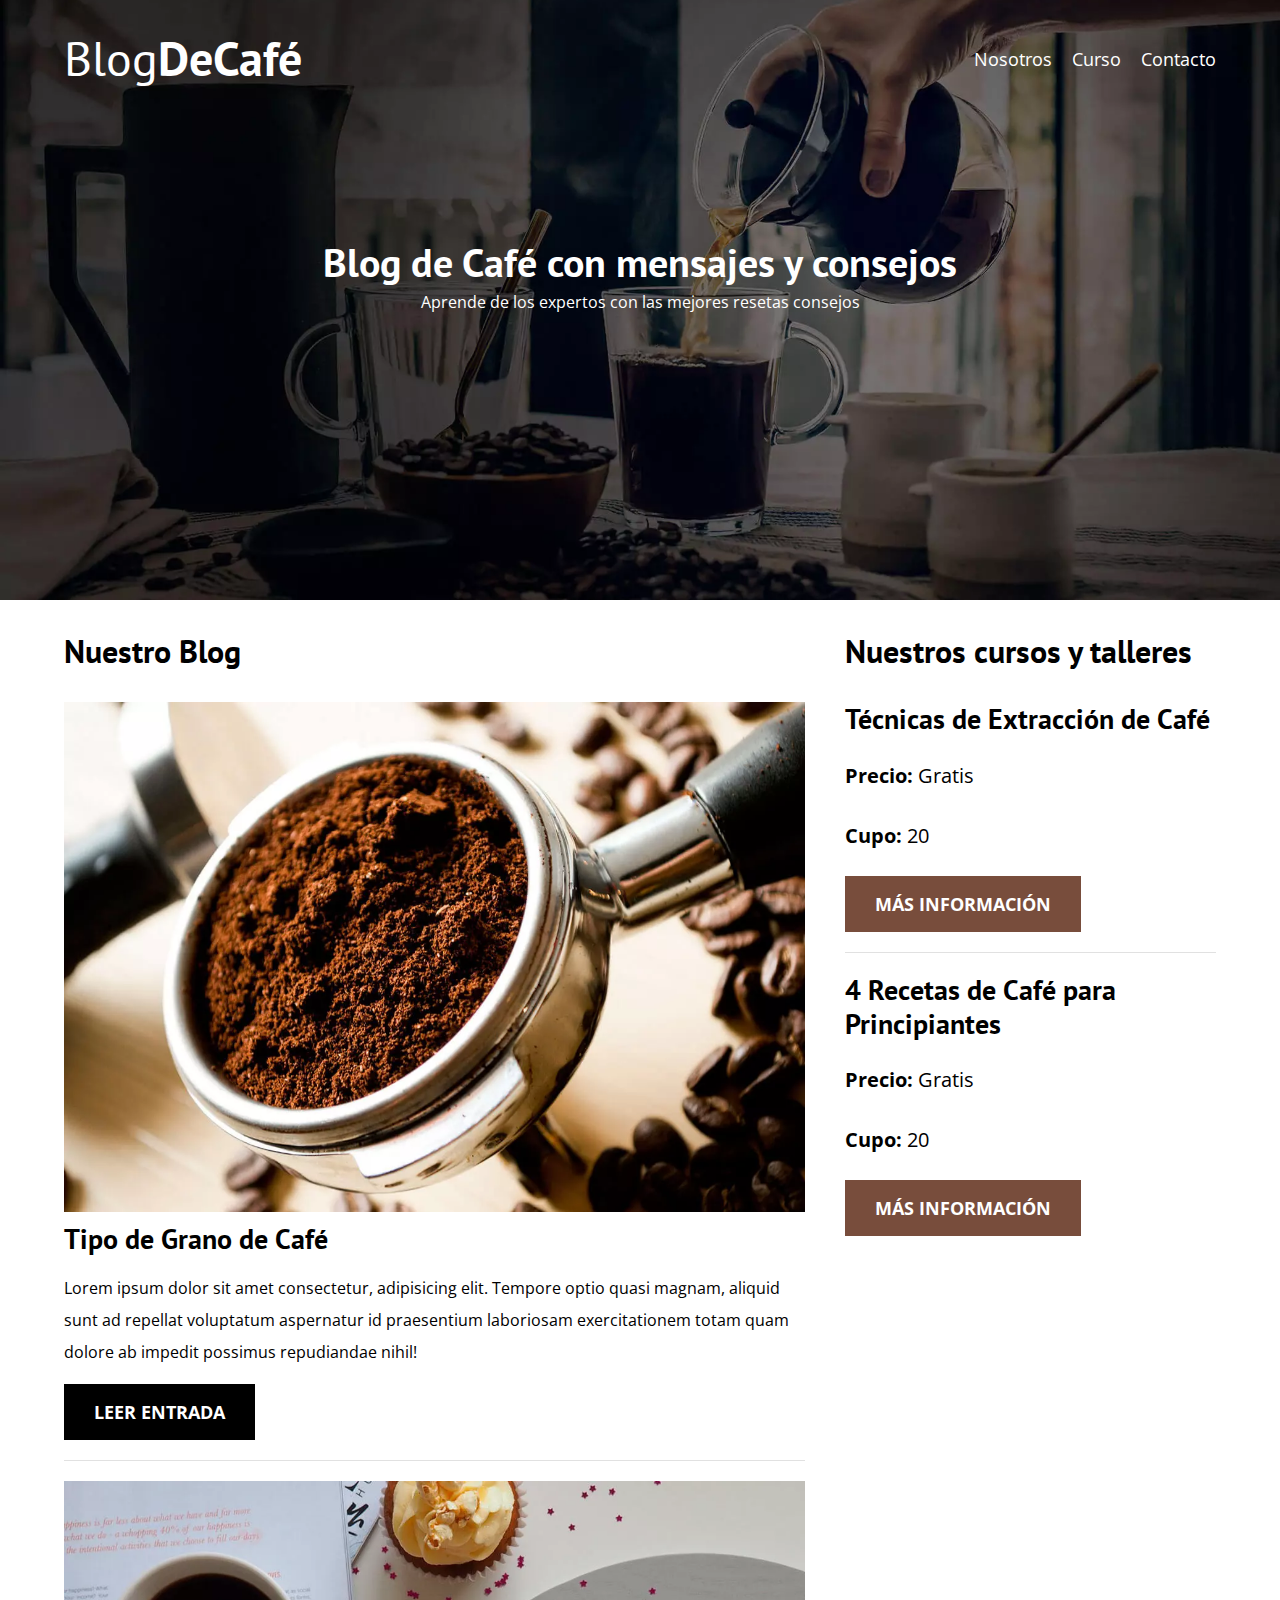
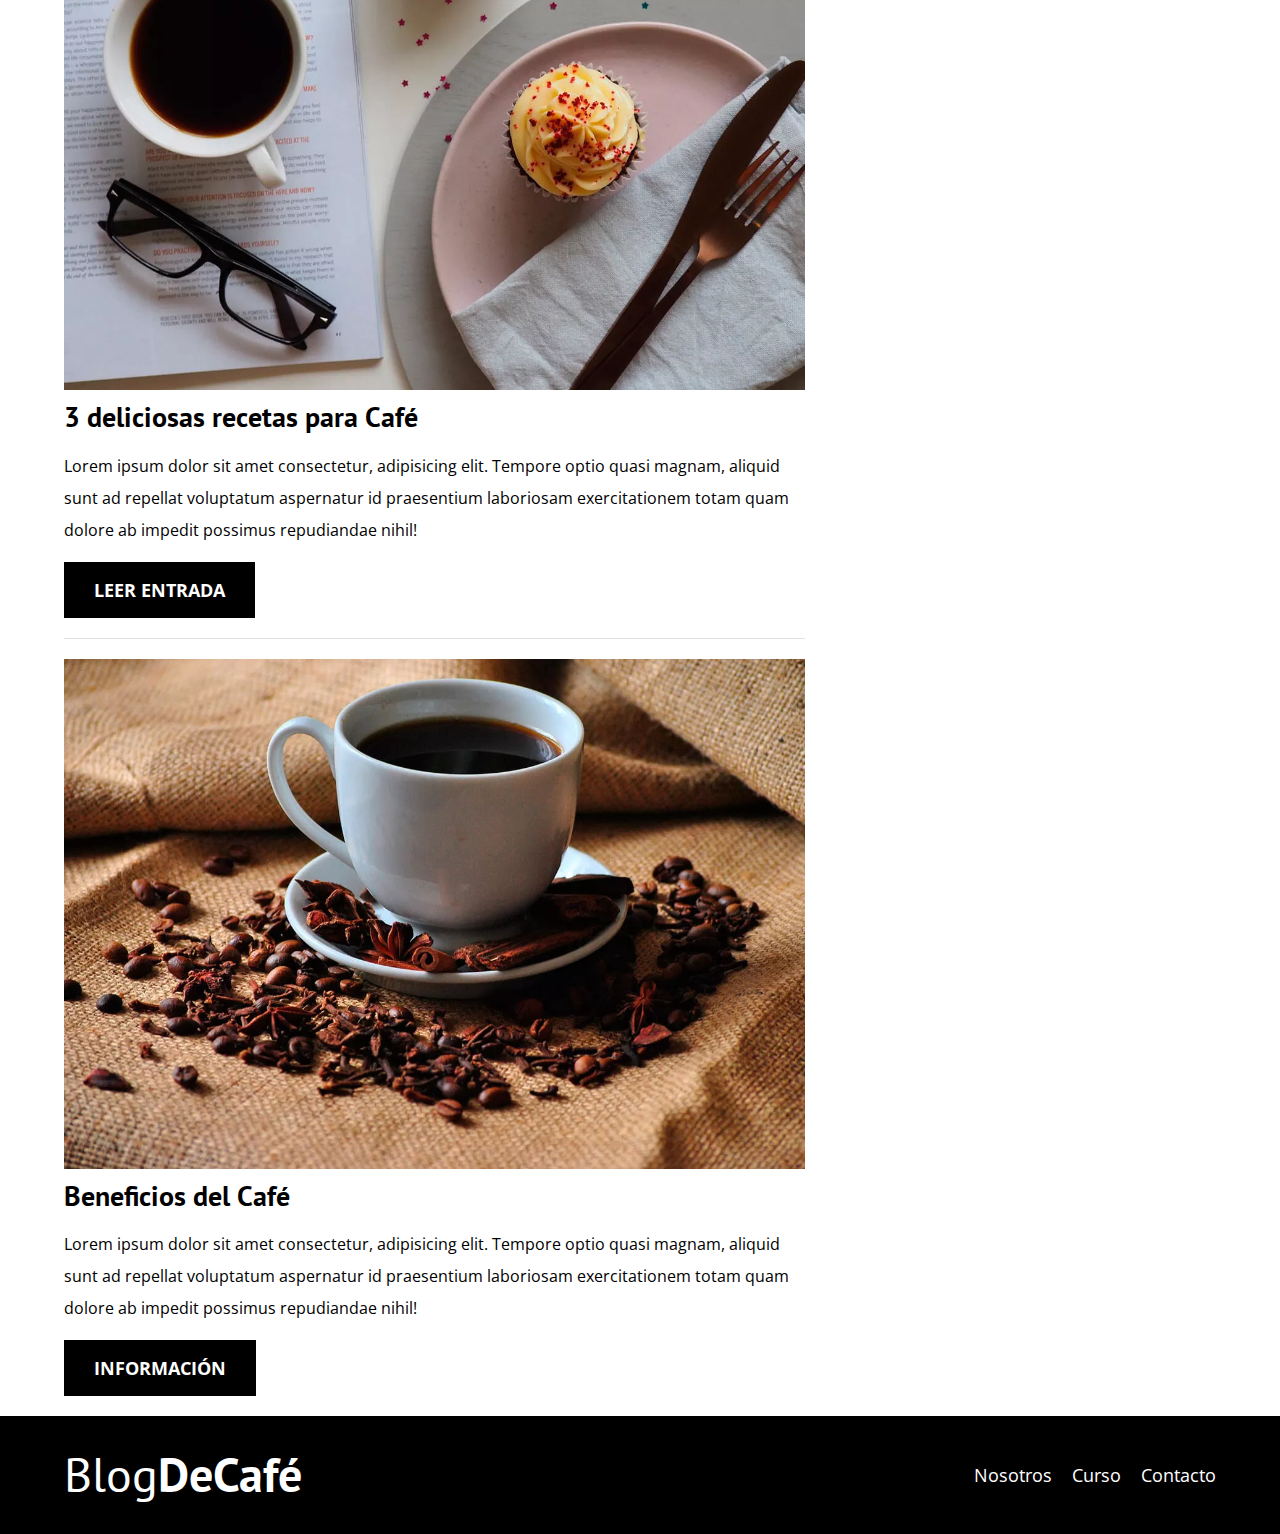
<file: blogdecafe_inicio/index.html>
<!DOCTYPE html>
<html lang="en">
<head>
    <meta charset="UTF-8">
    <meta name="viewport" content="width=device-width, initial-scale=1.0">
    <title>BlogDeCafé</title>
    <meta name="description" content="Página web de Blog de Café">
    <!-- Prefetch -->
    <link rel="Prefetch" href="nosotros.html" as="document">
    <!-- Preload -->
    <link rel="preload" href="css/normalize.css" as="style">
    <link rel="stylesheet" href="css/normalize.css">
    <link rel="preconnect" href="https://fonts.googleapis.com">
    <link rel="preconnect" href="https://fonts.gstatic.com" crossorigin>
    <link rel="preload" href="https://fonts.googleapis.com/css2?family=Open+Sans&family=PT+Sans:wght@400;700&display=swap" crossorigin="crossorigin" as="font">
    <link href="https://fonts.googleapis.com/css2?family=Open+Sans&family=PT+Sans:wght@400;700&display=swap" rel="stylesheet">
    <link rel="preload" href="css/style.css" as="style">
    <link rel="stylesheet" href="css/style.css">

</head>
<body>
    <header class="header">
        <div class="contenedor">
            <div class="barra">
                <a class="logo" href="index.html">
                    <h1 class="logo__nombre no-margin centrar-texto">Blog<span class="logo__bold">DeCafé</span> </h1>
                </a>
                <nav class="navegacion">
                    <a href="nosotros.html" class="navegacion__enlace">Nosotros</a>
                    <a href="cursos.html" class="navegacion__enlace">Curso</a>
                    <a href="contacto.html" class="navegacion__enlace">Contacto</a>
                </nav>
            </div>
        </div>
        <div class="header__texto">
            <h2 class="no-margin">Blog de Café con mensajes y consejos</h2>
            <p class="no-margin">Aprende de los expertos con las mejores resetas consejos</p>
        </div>
    </header>
    <div class="contenedor contenido-principal">
        <main class="blog">
            <h3>Nuestro Blog</h3>

            <article class="entrada">
                <div class="entrada__imagen">
                    <picture>
                        <source loading="lazy" srcset="img/blog1.webp" type="image/webp">
                        <img loading="lazy" src="img/blog1.jpg" alt="imagen blog">
                    </picture>
                    
                </div>
                <div class="entrada__contenido">
                    <h4 class="no-margin">Tipo de Grano de Café</h4>
                    <p>Lorem ipsum dolor sit amet consectetur, adipisicing elit. Tempore optio quasi magnam, aliquid sunt ad repellat voluptatum aspernatur id praesentium laboriosam exercitationem totam quam dolore ab impedit possimus repudiandae nihil!</p>
                    <a class="boton boton--primario" href="entrada.html">Leer entrada</a>
                </div>
            </article>
            <article class="entrada">
                <div class="entrada__imagen">
                    <picture>
                        <source loading="lazy" srcset="img/blog2.webp" type="image/webp">
                        <img loading="lazy" src="img/blog2.jpg" alt="imagen blog">
                    </picture>
                </div>
                <div class="entrada__contenido">
                    <h4 class="no-margin">3 deliciosas recetas para Café</h4>
                    <p>Lorem ipsum dolor sit amet consectetur, adipisicing elit. Tempore optio quasi magnam, aliquid sunt ad repellat voluptatum aspernatur id praesentium laboriosam exercitationem totam quam dolore ab impedit possimus repudiandae nihil!</p>
                    <a class="boton boton--primario" href="entrada.html">Leer entrada</a>
                </div>
            </article>
            <article class="entrada">
                <div class="entrada__imagen">
                    <picture>
                        <source loading="lazy" srcset="img/blog3.webp" type="image/webp">
                        <img loading="lazy" src="img/blog3.jpg" alt="imagen blog">
                    </picture>
                </div>
                <div class="entrada__contenido">
                    <h4 class="no-margin">Beneficios del Café</h4>
                    <p>Lorem ipsum dolor sit amet consectetur, adipisicing elit. Tempore optio quasi magnam, aliquid sunt ad repellat voluptatum aspernatur id praesentium laboriosam exercitationem totam quam dolore ab impedit possimus repudiandae nihil!</p>
                    <a class="boton boton--primario" href="entrada.html">Información</a>
                </div>
            </article>
        </main>
        <aside class="sidebar">
            <h3>Nuestros cursos y talleres</h3>

            <ul class="cursos no-padding">
                <li class="widget-curso">
                    <h4 class="no-margin">Técnicas de Extracción de Café</h4>
                    <p class="widget-curso__label">Precio:
                        <span class="widget-curso__info"> Gratis</span>
                    </p>
                    <p class="widget-curso__label">Cupo:
                        <span class="widget-curso__info"> 20</span>
                    </p>
                    <a class="boton boton--secundario" href="entrada.html">Más Información</a>
                </li>
                <li class="widget-curso">
                    <h4 class="no-margin">4 Recetas de Café para Principiantes</h4>
                    <p class="widget-curso__label">Precio:
                        <span class="widget-curso__info"> Gratis</span>
                    </p>
                    <p class="widget-curso__label">Cupo:
                        <span class="widget-curso__info"> 20</span>
                    </p>
                    <a class="boton boton--secundario" href="entrada.html">Más Información</a>
                </li>
            </ul>
        </aside>
    </div>
    <footer class="footer">
        <div class="contenedor">
            <div class="barra">
                <a class="logo" href="index.html">
                    <h1 class="logo__nombre no-margin centrar-texto">Blog<span class="logo__bold">DeCafé</span> </h1>
                </a>
                <nav class="navegacion">
                    <a href="nosotros.html" class="navegacion__enlace">Nosotros</a>
                    <a href="cursos.html" class="navegacion__enlace">Curso</a>
                    <a href="contacto.html" class="navegacion__enlace">Contacto</a>
                </nav>
            </div>
        </div>
    </footer>
    <script src="js/modernizr.js"></script>
</body>
</html>
</file>
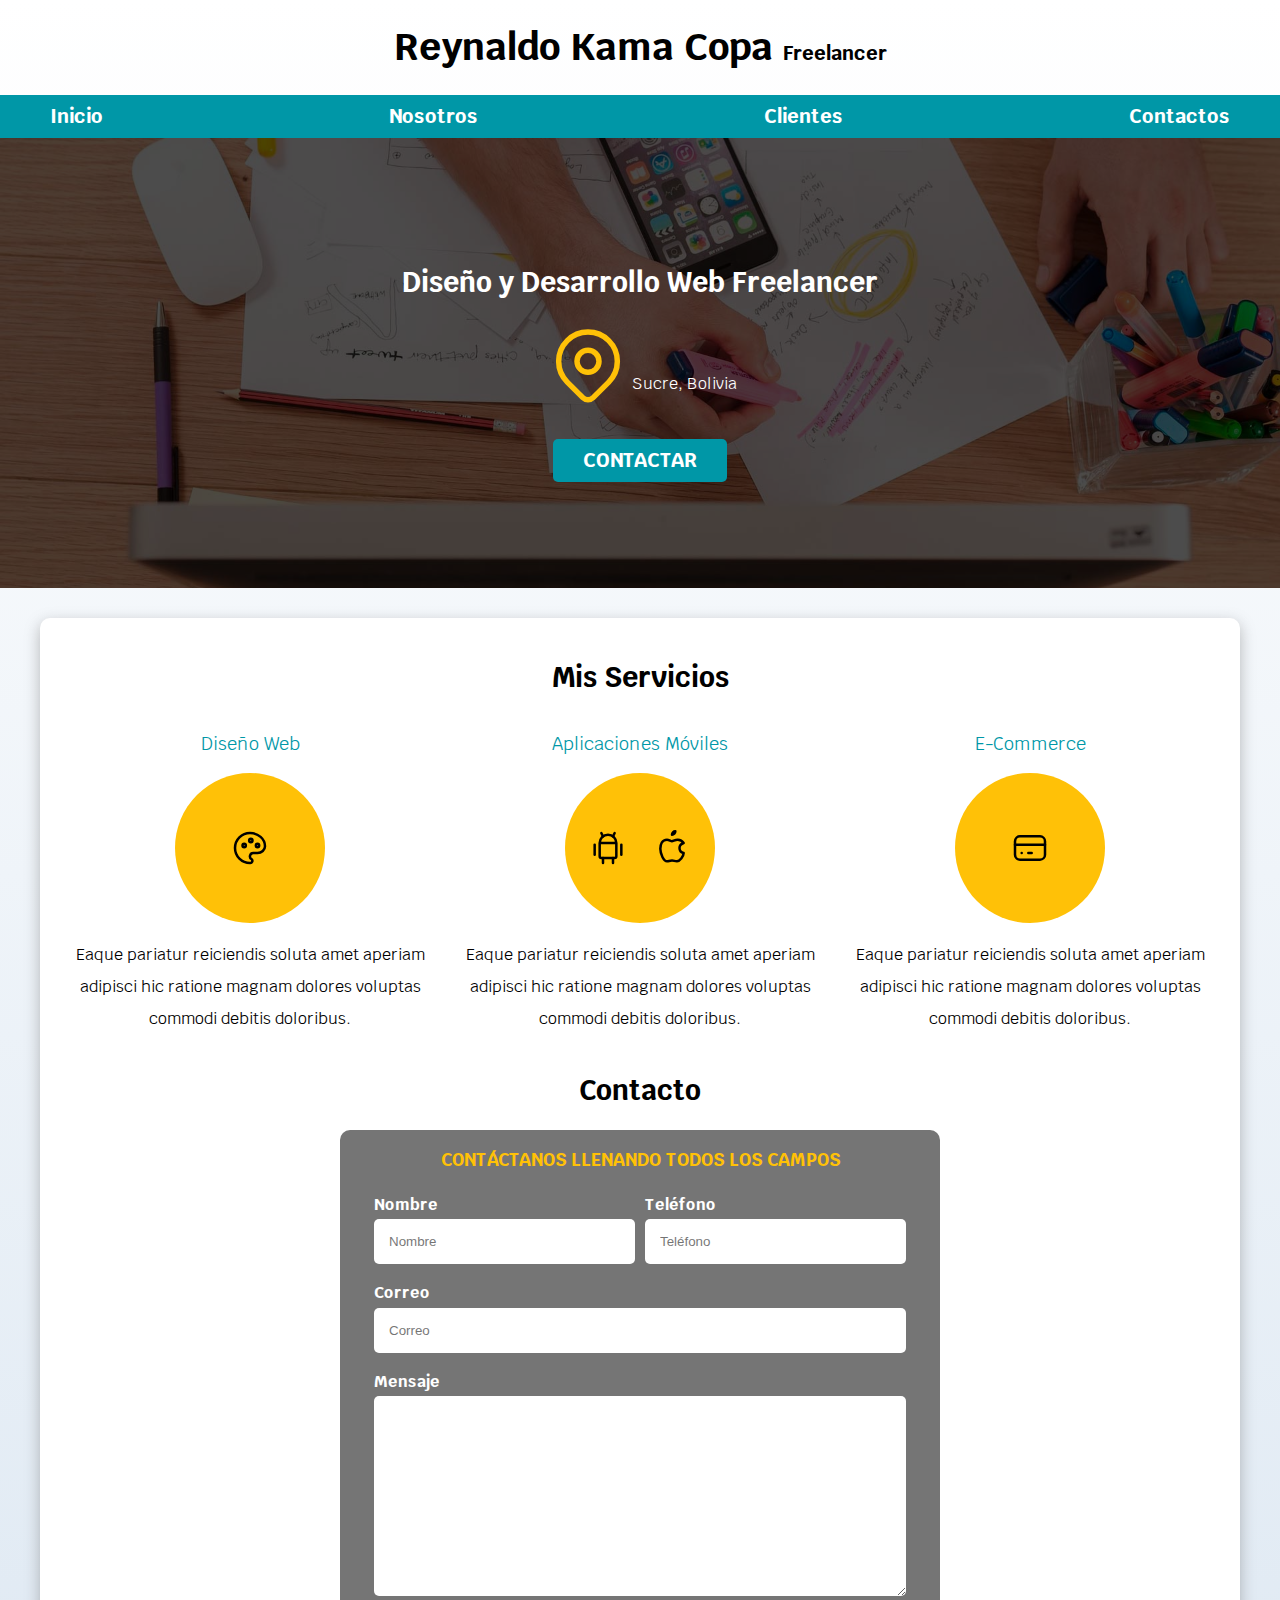
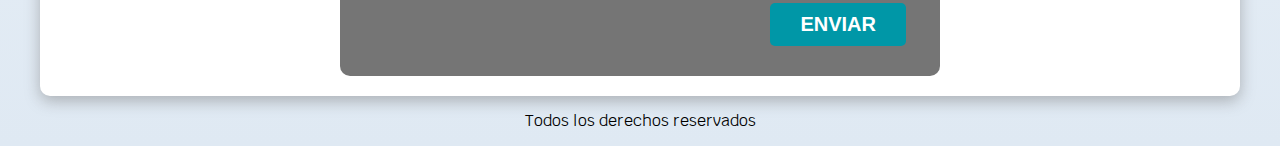
<file: freelancer_inicio/index.html>
<!DOCTYPE html>
<html lang="en">
<head>
    <meta charset="UTF-8">
    <meta name="viewport" content="width=device-width, initial-scale=1.0">
    <title>Diseñador Freelancer</title>
    <link rel="preload" href="css/normalize.css" as="style">
    <link href="css/normalize.css" rel="stylesheet">
    <link href="https://fonts.googleapis.com/css2?family=Krub:wght@400;700&display=swap" rel="stylesheet">
    <link rel="preload" href="css/style.css" as="style">
    <link href="css/style.css" rel="stylesheet">
</head>
<body>
    <header>
        <h1 class="titulo">Reynaldo Kama Copa <span>Freelancer</span></h1>
    </header>

    <div class="nav-bg">
        <nav class="navegacion-principal contenedor">
            <a href="#">Inicio</a>
            <a href="#">Nosotros</a>
            <a href="#">Clientes</a>
            <a href="#">Contactos</a>
        </nav>
    </div>

    <section class="hero">
        <div class="contenido-hero">
            <h2>Diseño y Desarrollo Web <span>Freelancer</span></h2>
            <div class="ubicacion">
                <svg xmlns="http://www.w3.org/2000/svg" class="icon icon-tabler icon-tabler-map-pin" width="88" height="88" viewBox="0 0 24 24" stroke-width="1.5" stroke="#FFC107" fill="none" stroke-linecap="round" stroke-linejoin="round">
                    <path stroke="none" d="M0 0h24v24H0z" fill="none"/>
                    <path d="M9 11a3 3 0 1 0 6 0a3 3 0 0 0 -6 0" />
                    <path d="M17.657 16.657l-4.243 4.243a2 2 0 0 1 -2.827 0l-4.244 -4.243a8 8 0 1 1 11.314 0z" />
                </svg>
                <p>Sucre, Bolivia</p>
            </div>
            <a class="boton" href="#">Contactar</a>
        </div> <!-- .contenido-hero -->

    </section>

    <main class="contenedor sombra">
        <h2>Mis Servicios</h2>
        <div class="servicios">
            <section class="servicio">
                <h3>Diseño Web</h3>
                <div class="iconos">
                    <svg xmlns="http://www.w3.org/2000/svg" class="icon icon-tabler icon-tabler-palette" width="40" height="40" viewBox="0 0 24 24" stroke-width="1.5" stroke="#000000" fill="none" stroke-linecap="round" stroke-linejoin="round">
                        <path stroke="none" d="M0 0h24v24H0z" fill="none"/>
                        <path d="M12 21a9 9 0 0 1 0 -18c4.97 0 9 3.582 9 8c0 1.06 -.474 2.078 -1.318 2.828c-.844 .75 -1.989 1.172 -3.182 1.172h-2.5a2 2 0 0 0 -1 3.75a1.3 1.3 0 0 1 -1 2.25" />
                        <path d="M8.5 10.5m-1 0a1 1 0 1 0 2 0a1 1 0 1 0 -2 0" />
                        <path d="M12.5 7.5m-1 0a1 1 0 1 0 2 0a1 1 0 1 0 -2 0" />
                        <path d="M16.5 10.5m-1 0a1 1 0 1 0 2 0a1 1 0 1 0 -2 0" />
                    </svg>
                </div>
                <p>Eaque pariatur reiciendis soluta amet aperiam adipisci hic ratione magnam dolores voluptas commodi debitis doloribus.</p>
            </section>
        
            <section class="servicio">
                <h3>Aplicaciones Móviles</h3>
                <div class="iconos">
                    <svg xmlns="http://www.w3.org/2000/svg" class="icon icon-tabler icon-tabler-brand-android" width="40" height="40" viewBox="0 0 24 24" stroke-width="1.5" stroke="#000000" fill="none" stroke-linecap="round" stroke-linejoin="round">
                        <path stroke="none" d="M0 0h24v24H0z" fill="none"/>
                        <path d="M4 10l0 6" />
                        <path d="M20 10l0 6" />
                        <path d="M7 9h10v8a1 1 0 0 1 -1 1h-8a1 1 0 0 1 -1 -1v-8a5 5 0 0 1 10 0" />
                        <path d="M8 3l1 2" />
                        <path d="M16 3l-1 2" />
                        <path d="M9 18l0 3" />
                        <path d="M15 18l0 3" />
                    </svg>
                    <svg xmlns="http://www.w3.org/2000/svg" class="icon icon-tabler icon-tabler-brand-apple" width="40" height="40" viewBox="0 0 24 24" stroke-width="1.5" stroke="#000000" fill="none" stroke-linecap="round" stroke-linejoin="round">
                        <path stroke="none" d="M0 0h24v24H0z" fill="none"/>
                        <path d="M9 7c-3 0 -4 3 -4 5.5c0 3 2 7.5 4 7.5c1.088 -.046 1.679 -.5 3 -.5c1.312 0 1.5 .5 3 .5s4 -3 4 -5c-.028 -.01 -2.472 -.403 -2.5 -3c-.019 -2.17 2.416 -2.954 2.5 -3c-1.023 -1.492 -2.951 -1.963 -3.5 -2c-1.433 -.111 -2.83 1 -3.5 1c-.68 0 -1.9 -1 -3 -1z" />
                        <path d="M12 4a2 2 0 0 0 2 -2a2 2 0 0 0 -2 2" />
                    </svg>
                </div>
                <p>Eaque pariatur reiciendis soluta amet aperiam adipisci hic ratione magnam dolores voluptas commodi debitis doloribus.</p>
            </section>
            
            <section class="servicio">
                <h3>E-Commerce</h3>
                <div class="iconos">
                    <svg xmlns="http://www.w3.org/2000/svg" class="icon icon-tabler icon-tabler-credit-card" width="40" height="40" viewBox="0 0 24 24" stroke-width="1.5" stroke="#000000" fill="none" stroke-linecap="round" stroke-linejoin="round">
                        <path stroke="none" d="M0 0h24v24H0z" fill="none"/>
                        <path d="M3 5m0 3a3 3 0 0 1 3 -3h12a3 3 0 0 1 3 3v8a3 3 0 0 1 -3 3h-12a3 3 0 0 1 -3 -3z" />
                        <path d="M3 10l18 0" />
                        <path d="M7 15l.01 0" />
                        <path d="M11 15l2 0" />
                    </svg>
                </div>
                <p>Eaque pariatur reiciendis soluta amet aperiam adipisci hic ratione magnam dolores voluptas commodi debitis doloribus.</p>
            </section>
        </div>

        <section>
            <h2>Contacto</h2>
            <form class="formulario">
                <fieldset>
                    <legend>Contáctanos llenando todos los campos</legend>

                    <div class="contenedor-campos">
                        <div class="campo">
                            <label for="nombre">Nombre</label>
                            <input class="input-text" type="text" name="nombre" placeholder="Nombre">
                        </div>
    
                        <div class="campo">
                            <label for="telefono">Teléfono</label>
                            <input class="input-text" type="tel" name="telefono" placeholder="Teléfono">
                        </div>
    
    
                        <div class="campo">
                            <label for="correo">Correo</label>
                            <input class="input-text" type="email" name="correo" placeholder="Correo">
                        </div>
    
                        <div class="campo">
                            <label for="mensaje">Mensaje</label>
                            <textarea class="input-text" name="mensaje"></textarea>
                        </div>
                    </div>

                    <div class="alinear-derecha flex">
                        <input class="boton w-sm-100" type="submit" value="Enviar">
                    </div>
                </fieldset>
            </form>
        </section>
    </main>
    
    <footer class="footer">
        <p>Todos los derechos reservados</p>
    </footer>
</body>
</html>
</file>
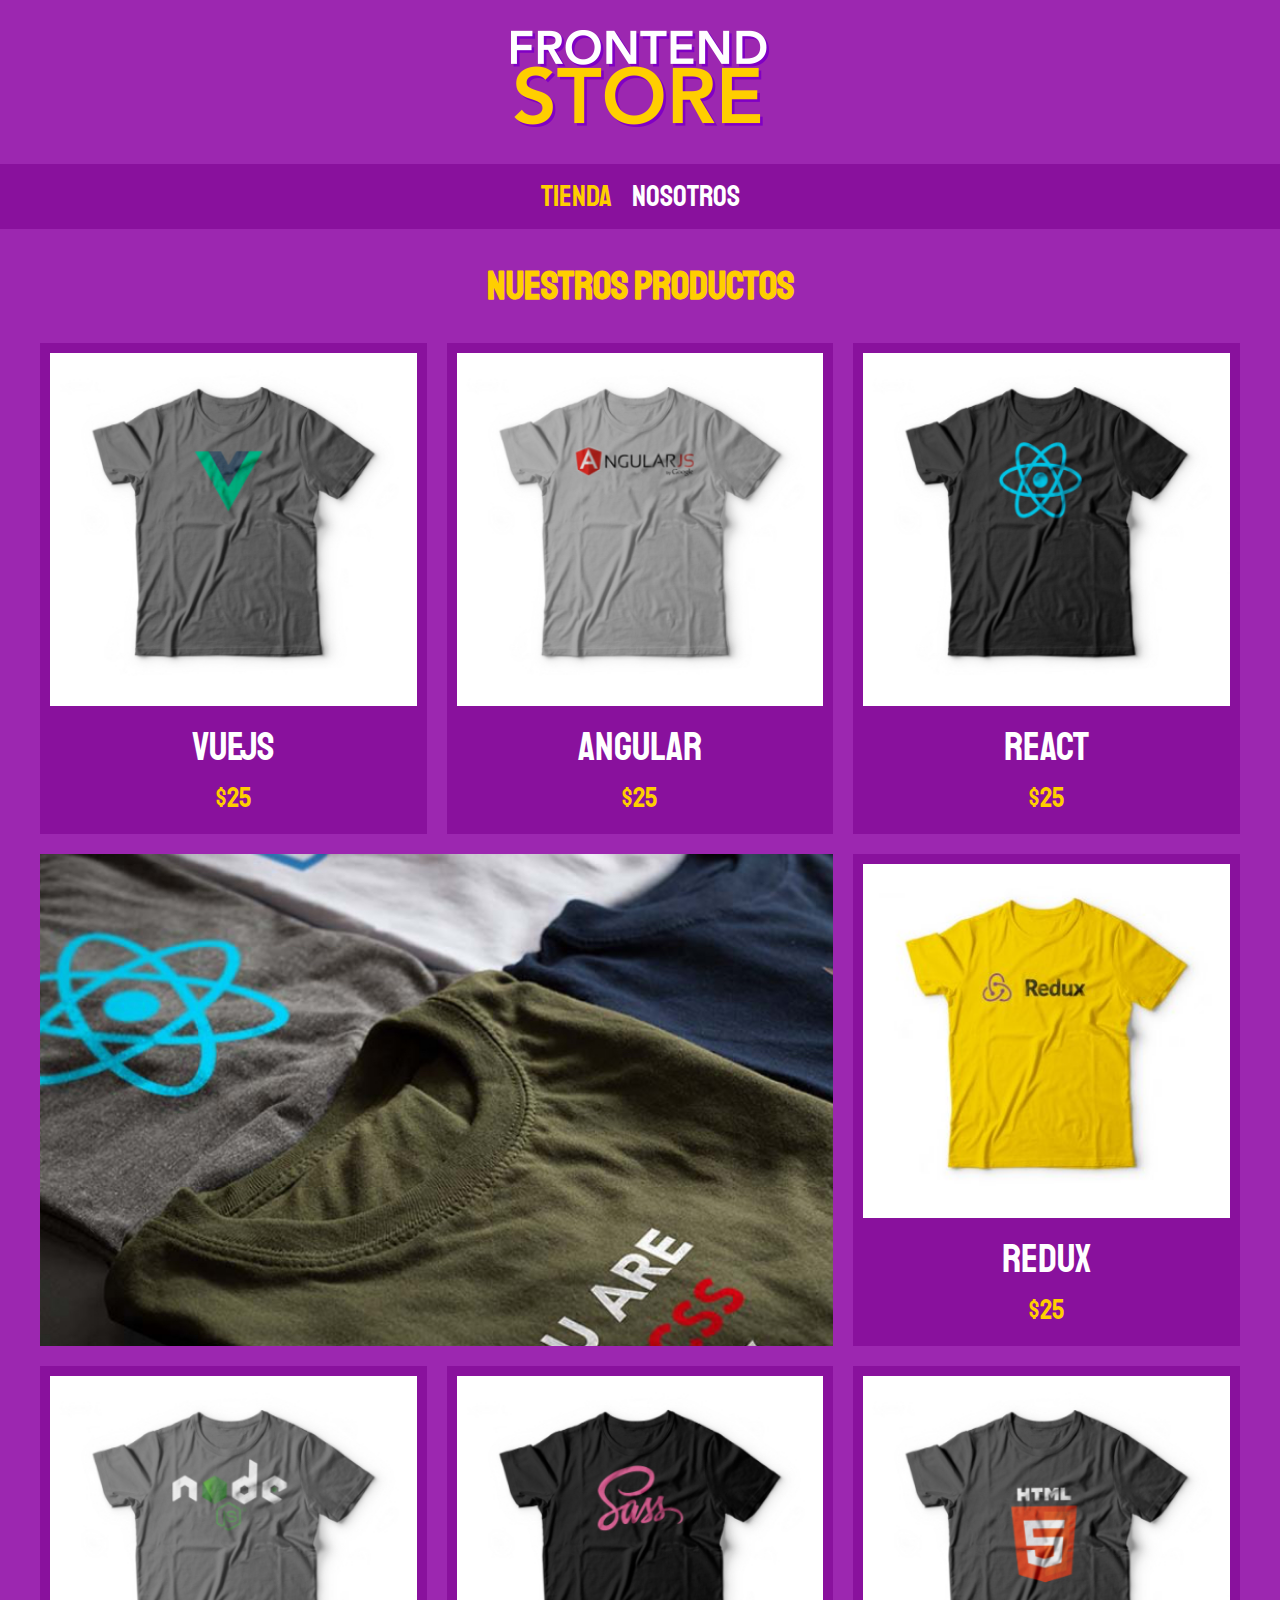
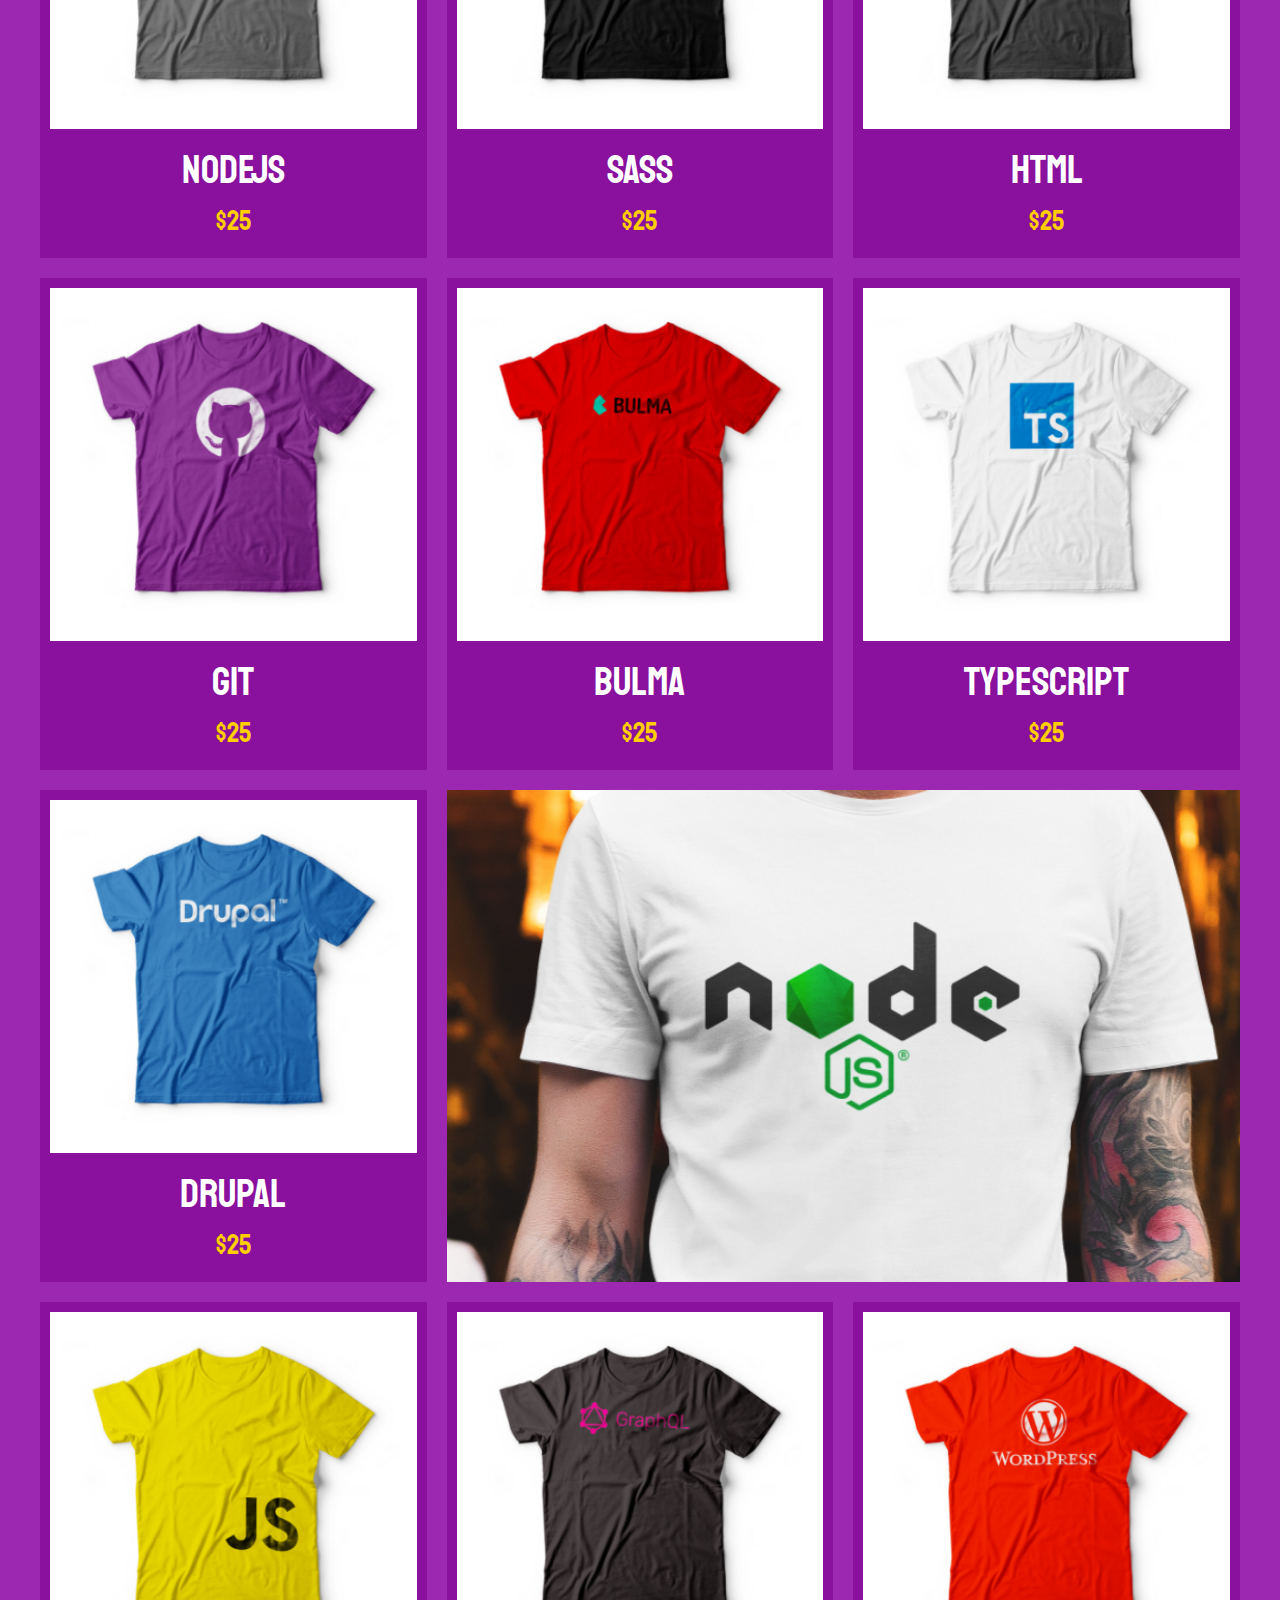
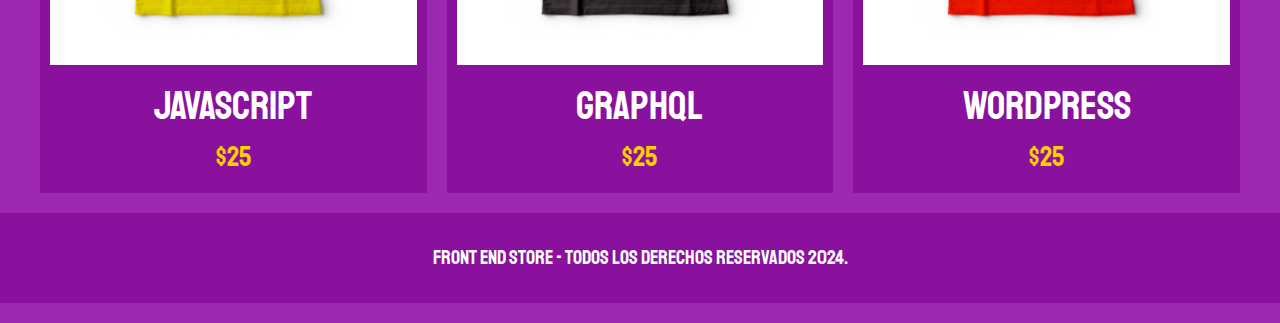
<file: FrontEndStore_inicio/index.html>
<!DOCTYPE html>
<html lang="en">
<head>
    <meta charset="UTF-8">
    <meta name="viewport" content="width=device-width, initial-scale=1.0">
    <link rel="stylesheet" href="css/normalize.css">
    <link rel="preconnect" href="https://fonts.googleapis.com">
    <link rel="preconnect" href="https://fonts.gstatic.com" crossorigin>
    <link href="https://fonts.googleapis.com/css2?family=Staatliches&display=swap" rel="stylesheet">
    <link rel="stylesheet" href="css/style.css">
    <title>Document</title>
</head>
<body>
    <header class="header">
        <a href="index.html">
            <img class="header__logo" src="img/logo.png" alt="LogoTipo">
        </a>
    </header>
    <nav class="navegacion">
        <a class="navegacion__enlace navegacion__enlace--activo" href="index.html">Tienda</a>
        <a class="navegacion__enlace" href="nosotros.html">Nosotros</a>
    </nav>

    <main class="contenedor">
        <h1>Nuestros Productos</h1>

        <div class="grid">
            <div class="producto">
                <a href="producto.html">
                    <img class="producto__imagen" src="img/1.jpg" alt="imagen producto">
                    <div class="producto__informacion">
                        <p class="producto__nombre">VueJS</p>
                        <p class="producto__precio">$25</p>
                    </div>
                </a>
            </div><!--.producto-->
            <div class="producto">
                <a href="producto.html">
                    <img class="producto__imagen" src="img/2.jpg" alt="imagen producto">
                    <div class="producto__informacion">
                        <p class="producto__nombre">Angular</p>
                        <p class="producto__precio">$25</p>
                    </div>
                </a>
            </div><!--.producto-->
            <div class="producto">
                <a href="producto.html">
                    <img class="producto__imagen" src="img/3.jpg" alt="imagen producto">
                    <div class="producto__informacion">
                        <p class="producto__nombre">React</p>
                        <p class="producto__precio">$25</p>
                    </div>
                </a>
            </div><!--.producto-->
            <div class="producto">
                <a href="producto.html">
                    <img class="producto__imagen" src="img/4.jpg" alt="imagen producto">
                    <div class="producto__informacion">
                        <p class="producto__nombre">Redux</p>
                        <p class="producto__precio">$25</p>
                    </div>
                </a>
            </div><!--.producto-->
            <div class="producto">
                <a href="producto.html">
                    <img class="producto__imagen" src="img/5.jpg" alt="imagen producto">
                    <div class="producto__informacion">
                        <p class="producto__nombre">NodeJS</p>
                        <p class="producto__precio">$25</p>
                    </div>
                </a>
            </div><!--.producto-->
            <div class="producto">
                <a href="producto.html">
                    <img class="producto__imagen" src="img/6.jpg" alt="imagen producto">
                    <div class="producto__informacion">
                        <p class="producto__nombre">Sass</p>
                        <p class="producto__precio">$25</p>
                    </div>
                </a>
            </div><!--.producto-->
            <div class="producto">
                <a href="producto.html">
                    <img class="producto__imagen" src="img/7.jpg" alt="imagen producto">
                    <div class="producto__informacion">
                        <p class="producto__nombre">Html</p>
                        <p class="producto__precio">$25</p>
                    </div>
                </a>
            </div><!--.producto-->
            <div class="producto">
                <a href="producto.html">
                    <img class="producto__imagen" src="img/8.jpg" alt="imagen producto">
                    <div class="producto__informacion">
                        <p class="producto__nombre">Git</p>
                        <p class="producto__precio">$25</p>
                    </div>
                </a>
            </div><!--.producto-->
            <div class="producto">
                <a href="producto.html">
                    <img class="producto__imagen" src="img/9.jpg" alt="imagen producto">
                    <div class="producto__informacion">
                        <p class="producto__nombre">Bulma</p>
                        <p class="producto__precio">$25</p>
                    </div>
                </a>
            </div><!--.producto-->
            <div class="producto">
                <a href="producto.html">
                    <img class="producto__imagen" src="img/10.jpg" alt="imagen producto">
                    <div class="producto__informacion">
                        <p class="producto__nombre">TypeScript</p>
                        <p class="producto__precio">$25</p>
                    </div>
                </a>
            </div><!--.producto-->
            <div class="producto">
                <a href="producto.html">
                    <img class="producto__imagen" src="img/11.jpg" alt="imagen producto">
                    <div class="producto__informacion">
                        <p class="producto__nombre">Drupal</p>
                        <p class="producto__precio">$25</p>
                    </div>
                </a>
            </div><!--.producto-->
            <div class="producto">
                <a href="producto.html">
                    <img class="producto__imagen" src="img/12.jpg" alt="imagen producto">
                    <div class="producto__informacion">
                        <p class="producto__nombre">JavaScript</p>
                        <p class="producto__precio">$25</p>
                    </div>
                </a>
            </div><!--.producto-->
            <div class="producto">
                <a href="producto.html">
                    <img class="producto__imagen" src="img/13.jpg" alt="imagen producto">
                    <div class="producto__informacion">
                        <p class="producto__nombre">GraphQL</p>
                        <p class="producto__precio">$25</p>
                    </div>
                </a>
            </div><!--.producto-->
            <div class="producto">
                <a href="producto.html">
                    <img class="producto__imagen" src="img/14.jpg" alt="imagen producto">
                    <div class="producto__informacion">
                        <p class="producto__nombre">WordPress</p>
                        <p class="producto__precio">$25</p>
                    </div>
                </a>
            </div><!--.producto-->
            <div class="grafico grafico--camisas"></div>
            <div class="grafico grafico--node"></div>
        </div>
    </main>

    <footer class="footer">
        <p class="footer__texto">Front End Store - todos los derechos reservados 2024.</p>
    </footer>
</body>
</html>
</file>
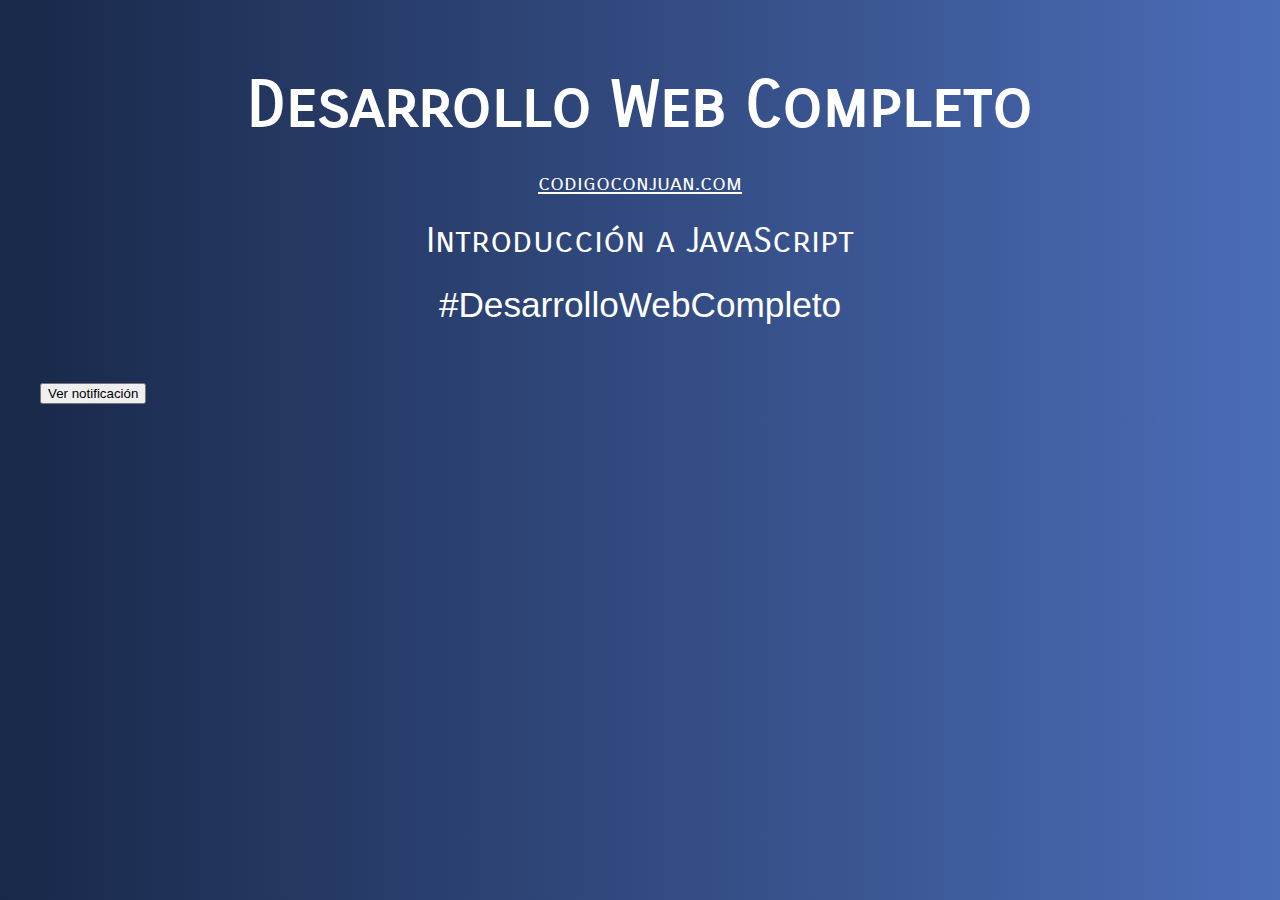
<file: IntroduccionJS/index.html>
<!DOCTYPE html>
<html lang="en">
<head>
    <meta charset="UTF-8">
    <meta name="viewport" content="width=device-width, initial-scale=1.0">
    <title>Introducción JavaScript - Desarrollo Web Completo</title>
    <link href="https://fonts.googleapis.com/css2?family=Carrois+Gothic+SC&display=swap" rel="stylesheet"> 
    <link rel="stylesheet" href="css/style.css">
</head>
<body>

    <div class="contenido">
        <h1>Desarrollo Web Completo</h1>
        <a href="http://www.codigoconjuan.com" target="_blank">codigoconjuan.com</a>
        <p>Introducción a JavaScript</p>
        <p class="hashtag">#DesarrolloWebCompleto</p>

        <button type="button" id="boton">Ver notificación</button>
    </div>

    <!-- <script src="js/scripts.js"></script> -->
    <!-- <script src="js/01.js"></script> -->
    <!-- <script src="js/02.js"></script> -->
    <!-- <script src="js/03.js"></script> -->
    <!-- <script src="js/04.js"></script> -->
    <!-- <script src="js/05.js"></script> -->
    <!-- <script src="js/06.js"></script> -->
    <!-- <script src="js/07.js"></script> -->
    <!-- <script src="js/08.js"></script> -->
    <!-- <script src="js/09.js"></script> -->
    <!-- <script src="js/10.js"></script> -->
    <!-- <script src="js/11.js"></script> -->
    <!-- <script src="js/12.js"></script> -->
    <!-- <script src="js/13.js"></script> -->
    <!-- <script src="js/14.js"></script> -->
    <!-- <script src="js/15.js"></script> -->
    <!-- <script src="js/16.js"></script> -->
    <!-- <script src="js/17.js"></script> -->
    <!-- <script src="js/18.js"></script> -->
    <!-- <script src="js/19.js"></script> -->
    <!-- <script src="js/20.js"></script> -->
    <!-- <script src="js/21.js"></script> -->
    <!-- <script src="js/22.js"></script> -->
    <!-- <script src="js/23.js"></script> -->
    <!-- <script src="js/24.js"></script> -->
    <!-- <script src="js/25.js"></script> -->
    <!-- <script src="js/26.js"></script> -->
    <!-- <script src="js/27.js"></script> -->
    <!-- <script src="js/28.js"></script> -->
    <!-- <script src="js/29.js"></script> -->
    <!-- <script src="js/30.js"></script> -->
    <!-- <script src="js/31.js"></script> -->
    <!-- <script src="js/32.js"></script> -->
    <script src="js/33.js"></script>
</body>
</html>
</file>
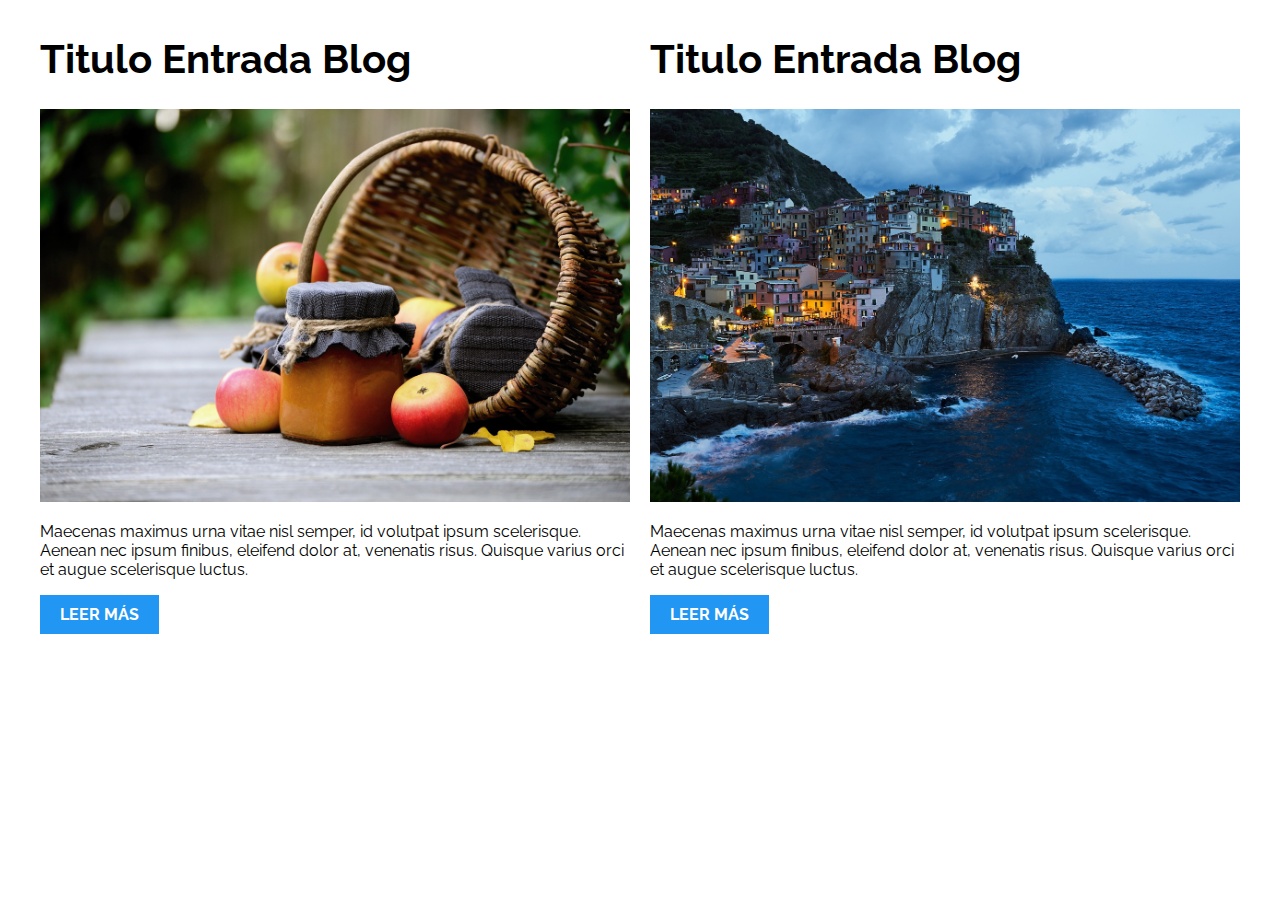
<file: PatronesRWD/01-2columnas_iguales_css_grid/index.html>
<!DOCTYPE html>
<html>

<head>
    <meta charset="utf-8">
    <title>Patrones Responsive Web Design - 2 Columnas</title>
    <link rel="stylesheet" href="https://necolas.github.io/normalize.css/8.0.1/normalize.css">
    <link href="https://fonts.googleapis.com/css?family=Raleway:400,700,900" rel="stylesheet">
    <link rel="stylesheet" href="css/styles.css">
    <meta name="viewport" content="width=device-width, initial-scale=1">
</head>

<body>

    <div class="contenedor dos-columnas">
        <article class="entrada-blog">
            <h1>Titulo Entrada Blog</h1>
            <img src="img/imagen1.jpg">
            <p>Maecenas maximus urna vitae nisl semper, id volutpat ipsum scelerisque. Aenean nec ipsum finibus, eleifend dolor at, venenatis risus. Quisque varius orci et augue scelerisque luctus.</p>
            <a href="#">Leer más</a>
        </article>
        <article class="entrada-blog">
            <h1>Titulo Entrada Blog</h1>
            <img src="img/imagen2.jpg">
            <p>Maecenas maximus urna vitae nisl semper, id volutpat ipsum scelerisque. Aenean nec ipsum finibus, eleifend dolor at, venenatis risus. Quisque varius orci et augue scelerisque luctus.</p>
            <a href="#">Leer más</a>
        </article>
    </div>

</body>

</html>
</file>
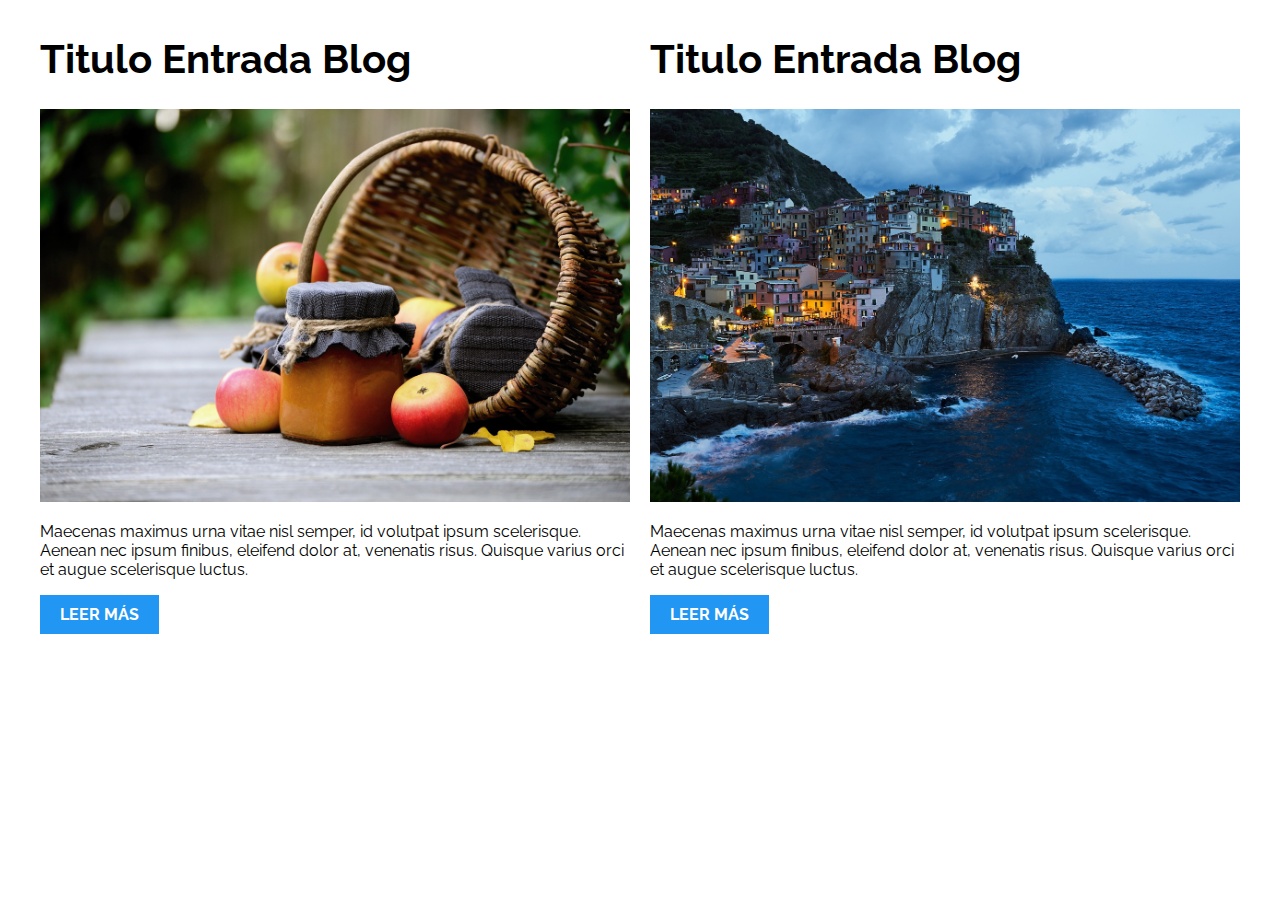
<file: PatronesRWD/02-2columnas_iguales_flexbox/index.html>
<!DOCTYPE html>
<html>

<head>
    <meta charset="utf-8">
    <title>Patrones Responsive Web Design - 2 Columnas</title>
    <link rel="stylesheet" href="https://necolas.github.io/normalize.css/8.0.1/normalize.css">
    <link href="https://fonts.googleapis.com/css?family=Raleway:400,700,900" rel="stylesheet">
    <link rel="stylesheet" href="css/styles.css">
    <meta name="viewport" content="width=device-width, initial-scale=1">
</head>

<body>
    <div class="contenedor dos-columnas">
        <article class="entrada-blog">
            <h1>Titulo Entrada Blog</h1>
            <img src="img/imagen1.jpg">
            <p>Maecenas maximus urna vitae nisl semper, id volutpat ipsum scelerisque. Aenean nec ipsum finibus, eleifend dolor at, venenatis risus. Quisque varius orci et augue scelerisque luctus.</p>
            <a href="#">Leer más</a>
        </article>
        <article class="entrada-blog">
            <h1>Titulo Entrada Blog</h1>
            <img src="img/imagen2.jpg">
            <p>Maecenas maximus urna vitae nisl semper, id volutpat ipsum scelerisque. Aenean nec ipsum finibus, eleifend dolor at, venenatis risus. Quisque varius orci et augue scelerisque luctus.</p>
            <a href="#">Leer más</a>
        </article>
    </div>

</body>

</html>
</file>
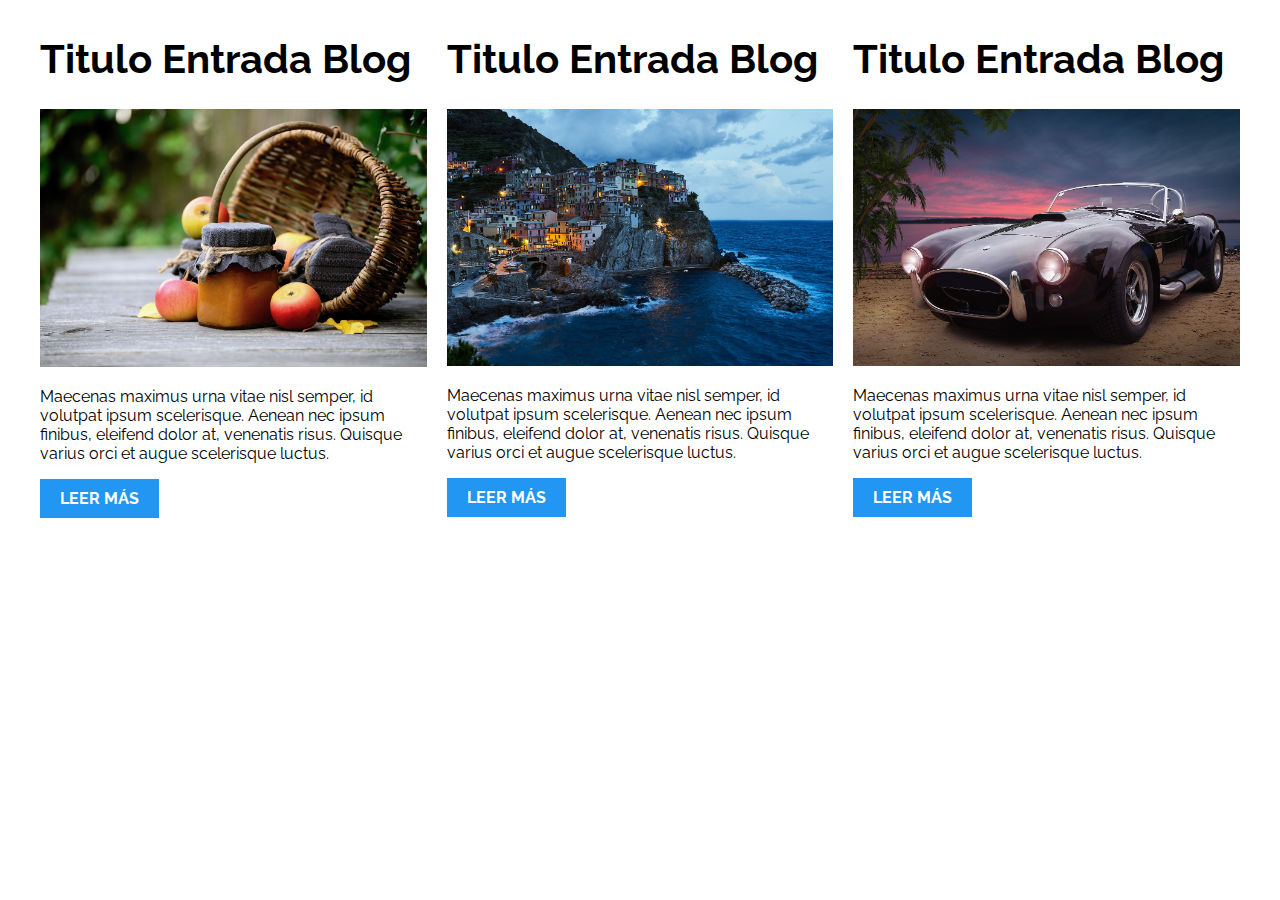
<file: PatronesRWD/03-3columnas_iguales_css_grid/index.html>
<!DOCTYPE html>
<html>

<head>
    <meta charset="utf-8">
    <title>Patrones Responsive Web Design - 3 Columnas Iguales</title>
    <link rel="stylesheet" href="https://necolas.github.io/normalize.css/8.0.1/normalize.css">
    <link href="https://fonts.googleapis.com/css?family=Raleway:400,700,900" rel="stylesheet">
    <link rel="stylesheet" href="css/styles.css">
    <meta name="viewport" content="width=device-width, initial-scale=1">
</head>

<body>

    <div class="contenedor tres-columnas">
        <article class="entrada-blog">
            <h1>Titulo Entrada Blog</h1>
            <img src="img/imagen1.jpg">
            <p>Maecenas maximus urna vitae nisl semper, id volutpat ipsum scelerisque. Aenean nec ipsum finibus, eleifend dolor at, venenatis risus. Quisque varius orci et augue scelerisque luctus.</p>
            <a href="#">Leer más</a>
        </article>

        <article class="entrada-blog">
            <h1>Titulo Entrada Blog</h1>
            <img src="img/imagen2.jpg">

            <p>Maecenas maximus urna vitae nisl semper, id volutpat ipsum scelerisque. Aenean nec ipsum finibus, eleifend dolor at, venenatis risus. Quisque varius orci et augue scelerisque luctus.</p>
            <a href="#">Leer más</a>
        </article>

        <article class="entrada-blog">
            <h1>Titulo Entrada Blog</h1>
            <img src="img/imagen3.jpg">

            <p>Maecenas maximus urna vitae nisl semper, id volutpat ipsum scelerisque. Aenean nec ipsum finibus, eleifend dolor at, venenatis risus. Quisque varius orci et augue scelerisque luctus.</p>
            <a href="#">Leer más</a>
        </article>
    </div>

</body>

</html>
</file>
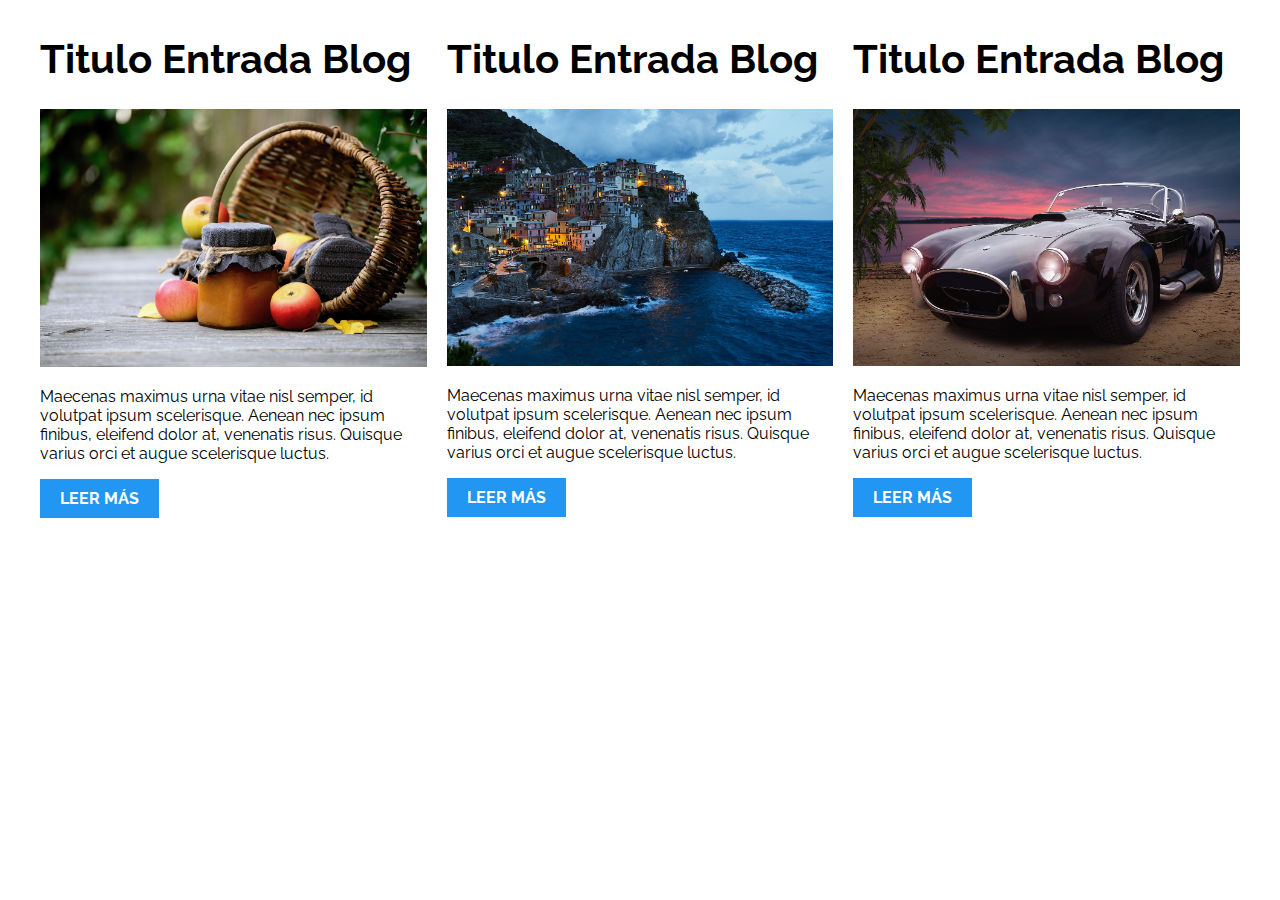
<file: PatronesRWD/04-3columnas_iguales_flexbox/index.html>
<!DOCTYPE html>
<html>

<head>
    <meta charset="utf-8">
    <title>Patrones Responsive Web Design - 3 Columnas Iguales</title>
    <link rel="stylesheet" href="https://necolas.github.io/normalize.css/8.0.1/normalize.css">
    <link href="https://fonts.googleapis.com/css?family=Raleway:400,700,900" rel="stylesheet">
    <link rel="stylesheet" href="css/styles.css">
    <meta name="viewport" content="width=device-width, initial-scale=1">
</head>

<body>

    <div class="contenedor tres-columnas">
        <article class="entrada-blog">
            <h1>Titulo Entrada Blog</h1>
            <img src="img/imagen1.jpg">
            <p>Maecenas maximus urna vitae nisl semper, id volutpat ipsum scelerisque. Aenean nec ipsum finibus, eleifend dolor at, venenatis risus. Quisque varius orci et augue scelerisque luctus.</p>
            <a href="#">Leer más</a>
        </article>

        <article class="entrada-blog">
            <h1>Titulo Entrada Blog</h1>
            <img src="img/imagen2.jpg">

            <p>Maecenas maximus urna vitae nisl semper, id volutpat ipsum scelerisque. Aenean nec ipsum finibus, eleifend dolor at, venenatis risus. Quisque varius orci et augue scelerisque luctus.</p>
            <a href="#">Leer más</a>
        </article>

        <article class="entrada-blog">
            <h1>Titulo Entrada Blog</h1>
            <img src="img/imagen3.jpg">

            <p>Maecenas maximus urna vitae nisl semper, id volutpat ipsum scelerisque. Aenean nec ipsum finibus, eleifend dolor at, venenatis risus. Quisque varius orci et augue scelerisque luctus.</p>
            <a href="#">Leer más</a>
        </article>
    </div>
</body>

</html>
</file>
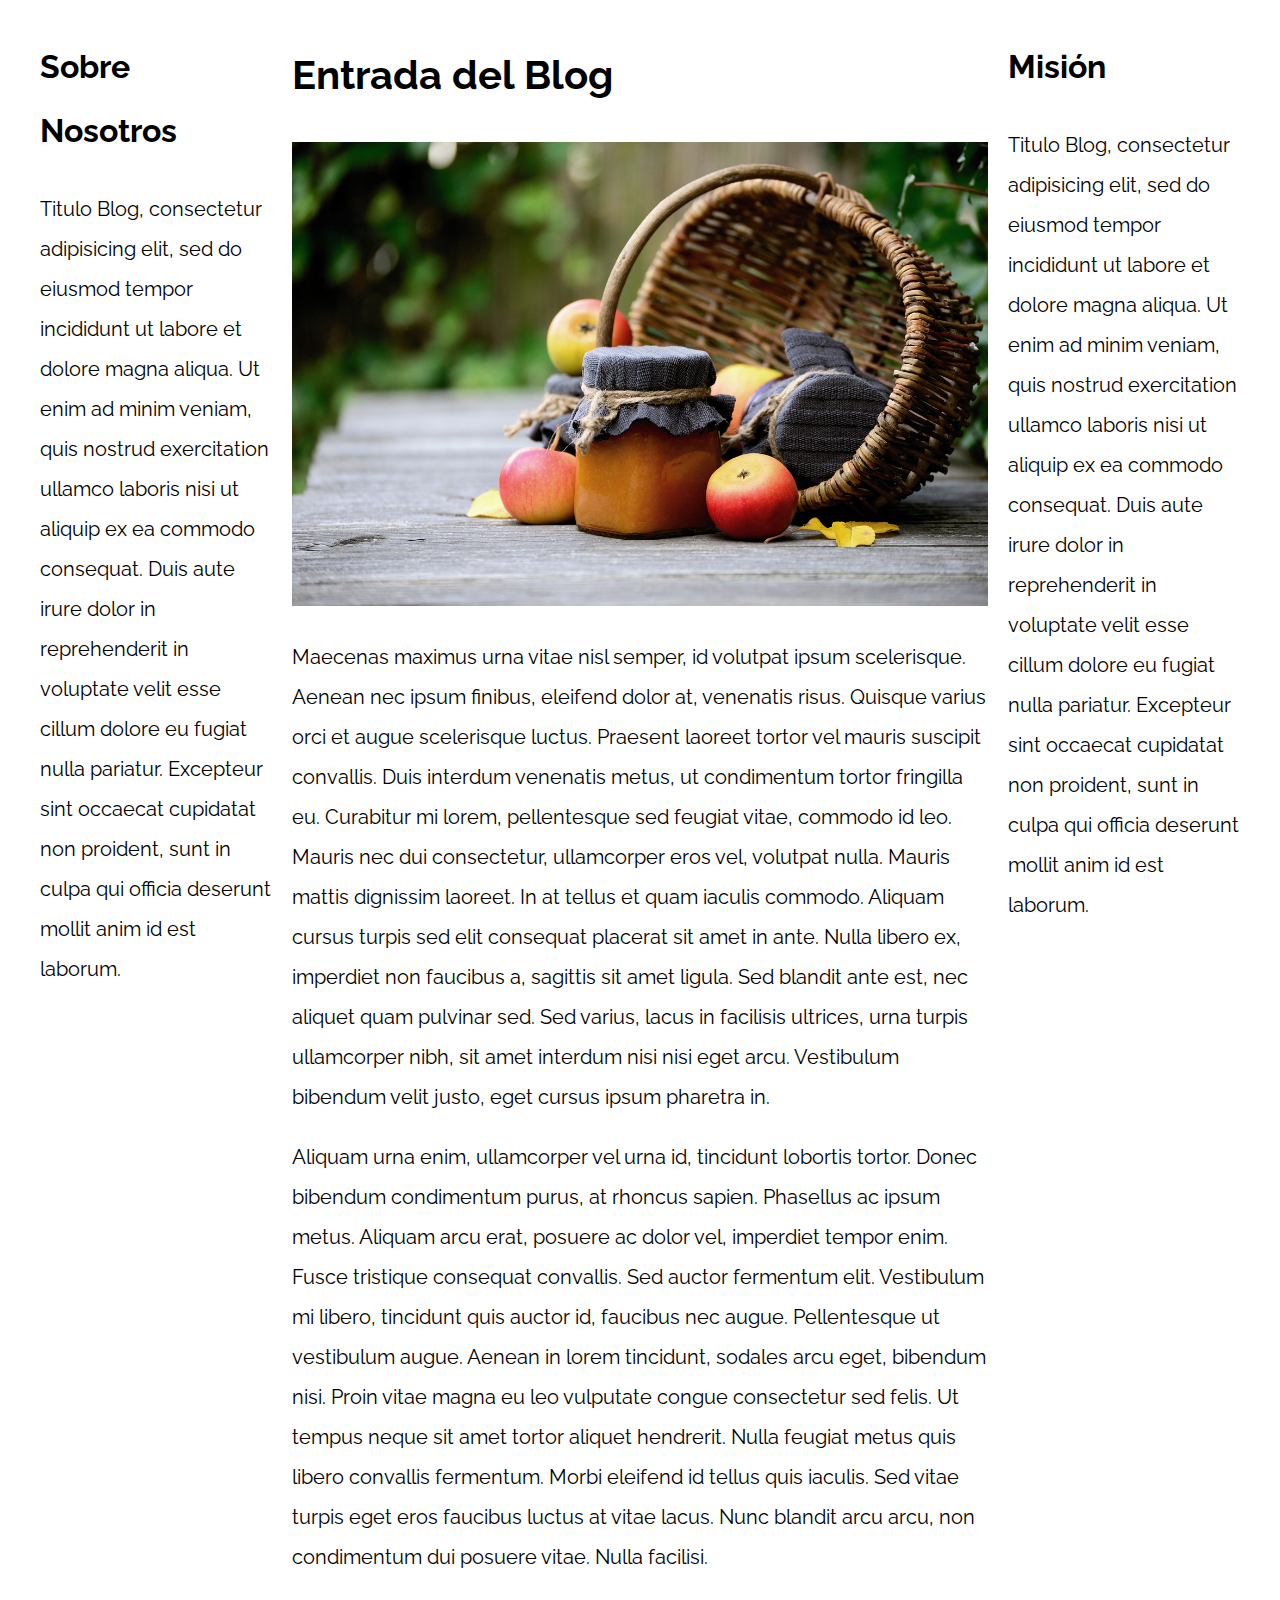
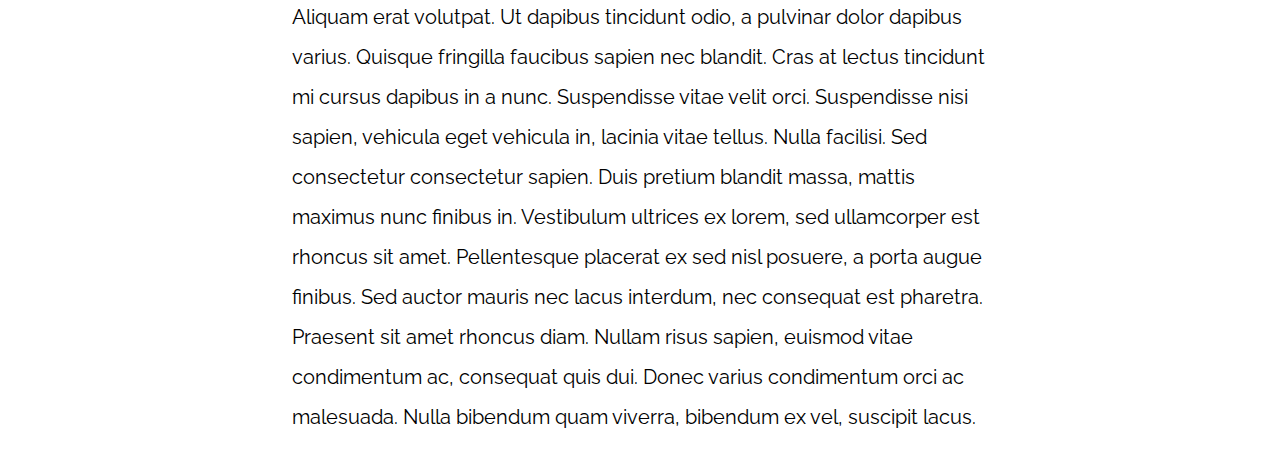
<file: PatronesRWD/05-3columnas_css_grid/index.html>
<!DOCTYPE html>
<html>

<head>
    <meta charset="utf-8">
    <title>Patrones Responsive Web Design</title>
    <link rel="stylesheet" href="https://necolas.github.io/normalize.css/8.0.1/normalize.css">
    <link href="https://fonts.googleapis.com/css?family=Raleway:400,700,900" rel="stylesheet">
    <link rel="stylesheet" href="css/styles.css">
    <meta name="viewport" content="width=device-width, initial-scale=1">
</head>

<body>

    <div class="contenedor contenedor-grid">
        <main class="contenido-principal">
            <article>
                <h1>Entrada del Blog</h1>
                <img src="img/imagen1.jpg">

                <p>Maecenas maximus urna vitae nisl semper, id volutpat ipsum scelerisque. Aenean nec ipsum finibus, eleifend dolor at, venenatis risus. Quisque varius orci et augue scelerisque luctus. Praesent laoreet tortor vel mauris suscipit convallis.
                    Duis interdum venenatis metus, ut condimentum tortor fringilla eu. Curabitur mi lorem, pellentesque sed feugiat vitae, commodo id leo. Mauris nec dui consectetur, ullamcorper eros vel, volutpat nulla. Mauris mattis dignissim laoreet.
                    In at tellus et quam iaculis commodo. Aliquam cursus turpis sed elit consequat placerat sit amet in ante. Nulla libero ex, imperdiet non faucibus a, sagittis sit amet ligula. Sed blandit ante est, nec aliquet quam pulvinar sed. Sed
                    varius, lacus in facilisis ultrices, urna turpis ullamcorper nibh, sit amet interdum nisi nisi eget arcu. Vestibulum bibendum velit justo, eget cursus ipsum pharetra in.</p>

                <p>Aliquam urna enim, ullamcorper vel urna id, tincidunt lobortis tortor. Donec bibendum condimentum purus, at rhoncus sapien. Phasellus ac ipsum metus. Aliquam arcu erat, posuere ac dolor vel, imperdiet tempor enim. Fusce tristique consequat
                    convallis. Sed auctor fermentum elit. Vestibulum mi libero, tincidunt quis auctor id, faucibus nec augue. Pellentesque ut vestibulum augue. Aenean in lorem tincidunt, sodales arcu eget, bibendum nisi. Proin vitae magna eu leo vulputate
                    congue consectetur sed felis. Ut tempus neque sit amet tortor aliquet hendrerit. Nulla feugiat metus quis libero convallis fermentum. Morbi eleifend id tellus quis iaculis. Sed vitae turpis eget eros faucibus luctus at vitae lacus.
                    Nunc blandit arcu arcu, non condimentum dui posuere vitae. Nulla facilisi.</p>

                <p>Aliquam erat volutpat. Ut dapibus tincidunt odio, a pulvinar dolor dapibus varius. Quisque fringilla faucibus sapien nec blandit. Cras at lectus tincidunt mi cursus dapibus in a nunc. Suspendisse vitae velit orci. Suspendisse nisi sapien,
                    vehicula eget vehicula in, lacinia vitae tellus. Nulla facilisi. Sed consectetur consectetur sapien. Duis pretium blandit massa, mattis maximus nunc finibus in. Vestibulum ultrices ex lorem, sed ullamcorper est rhoncus sit amet. Pellentesque
                    placerat ex sed nisl posuere, a porta augue finibus. Sed auctor mauris nec lacus interdum, nec consequat est pharetra. Praesent sit amet rhoncus diam. Nullam risus sapien, euismod vitae condimentum ac, consequat quis dui. Donec varius
                    condimentum orci ac malesuada. Nulla bibendum quam viverra, bibendum ex vel, suscipit lacus.</p>

            </article>
        </main>

        <aside class="sidebar-1">
            <h2>Sobre Nosotros</h2>
            <p>Titulo Blog, consectetur adipisicing elit, sed do eiusmod tempor incididunt ut labore et dolore magna aliqua. Ut enim ad minim veniam, quis nostrud exercitation ullamco laboris nisi ut aliquip ex ea commodo consequat. Duis aute irure dolor
                in reprehenderit in voluptate velit esse cillum dolore eu fugiat nulla pariatur. Excepteur sint occaecat cupidatat non proident, sunt in culpa qui officia deserunt mollit anim id est laborum.</p>
        </aside>
        <aside class="sidebar-2">
            <h2>Misión</h2>
            <p>Titulo Blog, consectetur adipisicing elit, sed do eiusmod tempor incididunt ut labore et dolore magna aliqua. Ut enim ad minim veniam, quis nostrud exercitation ullamco laboris nisi ut aliquip ex ea commodo consequat. Duis aute irure dolor
                in reprehenderit in voluptate velit esse cillum dolore eu fugiat nulla pariatur. Excepteur sint occaecat cupidatat non proident, sunt in culpa qui officia deserunt mollit anim id est laborum.</p>
        </aside>
    </div>

</body>

</html>
</file>
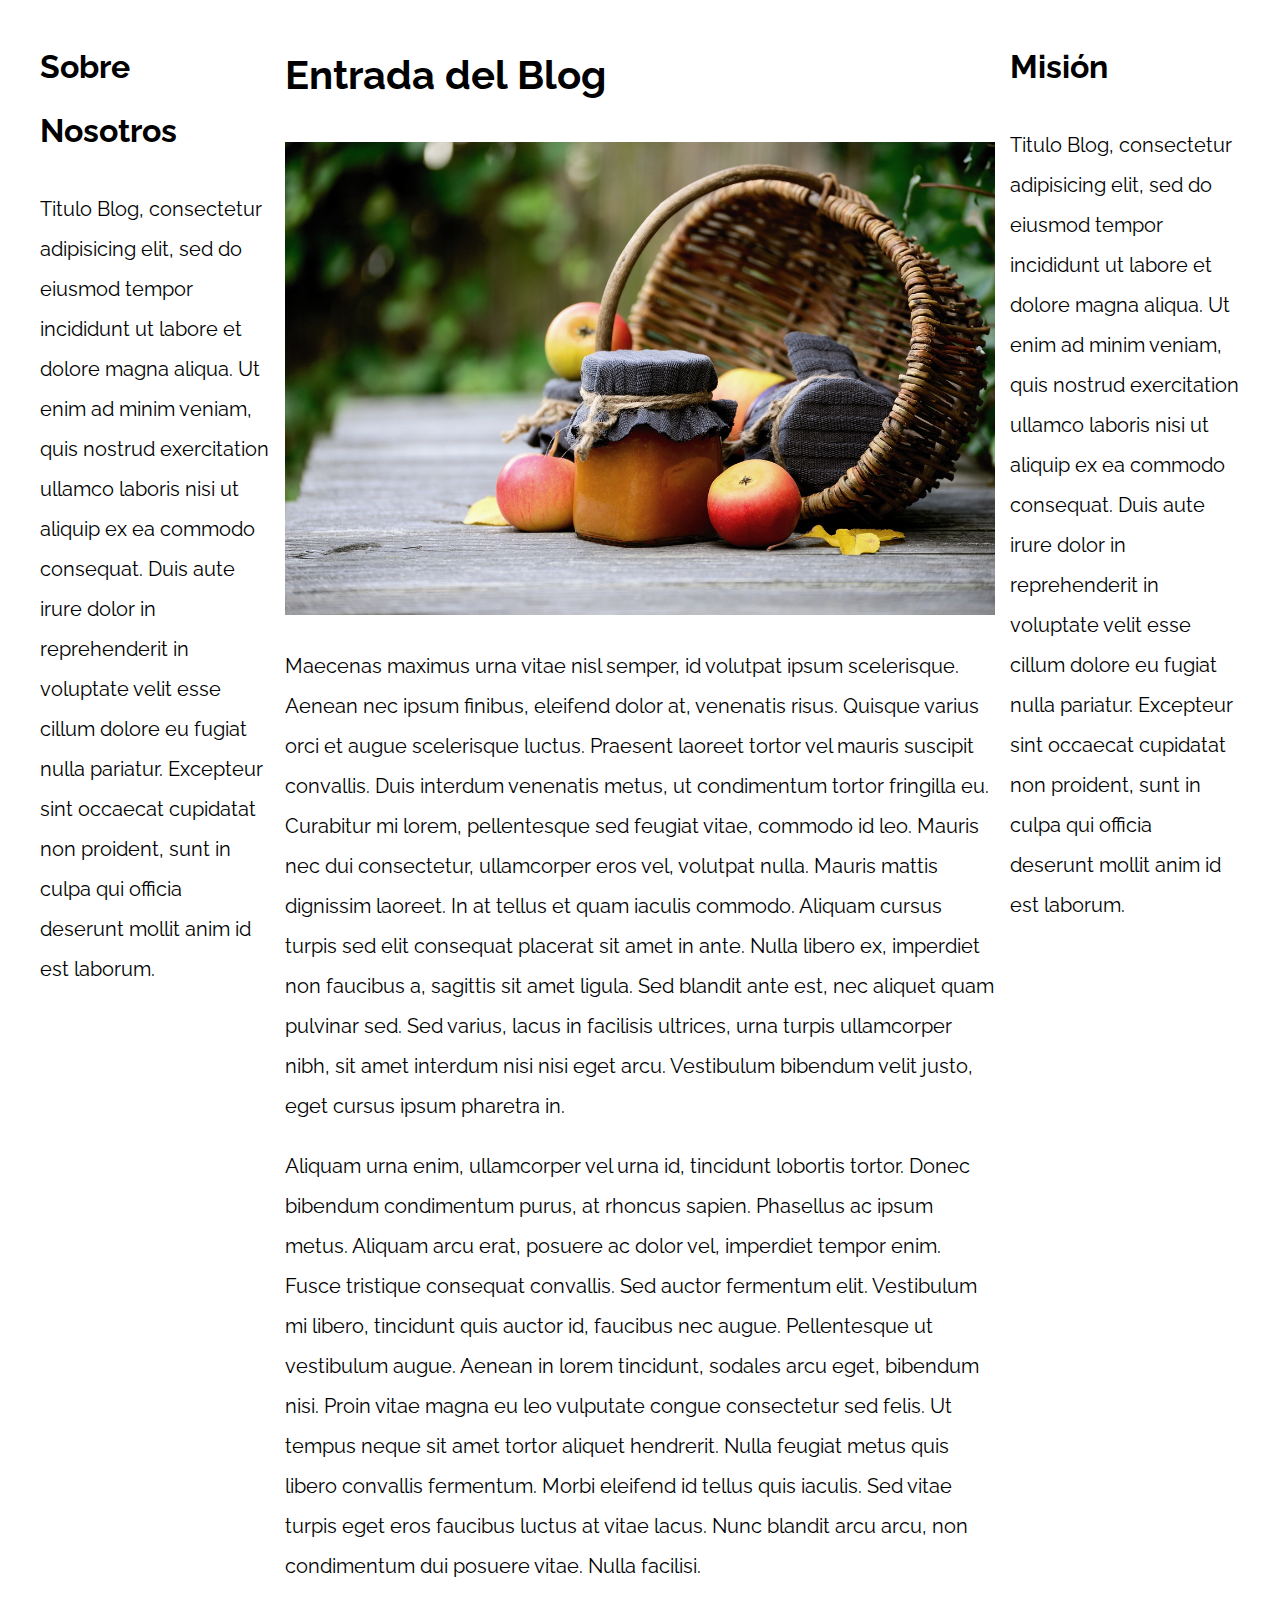
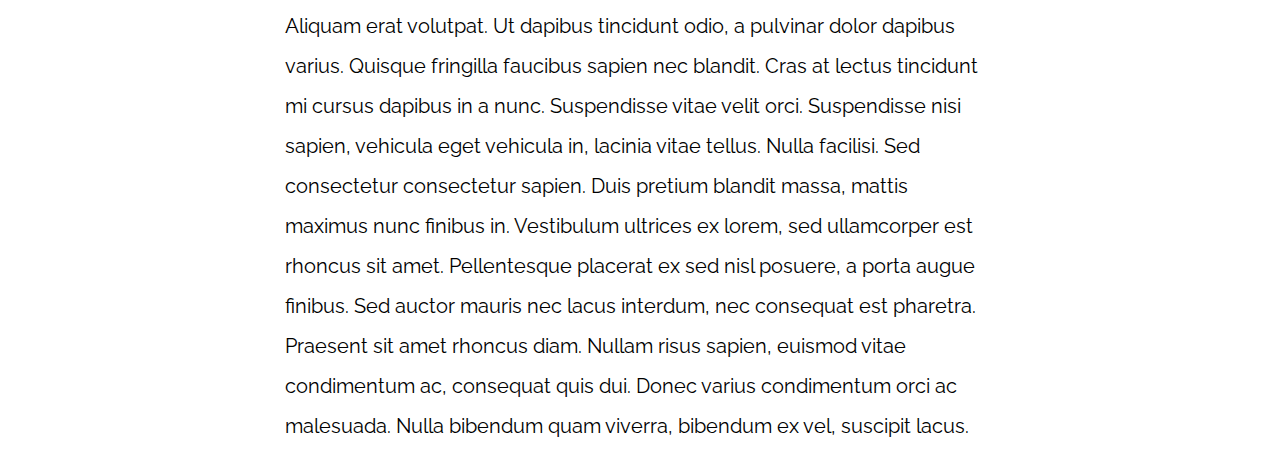
<file: PatronesRWD/06-3columnas_flexbox/index.html>
<!DOCTYPE html>
<html>

<head>
    <meta charset="utf-8">
    <title>Patrones Responsive Web Design</title>
    <link rel="stylesheet" href="https://necolas.github.io/normalize.css/8.0.1/normalize.css">
    <link href="https://fonts.googleapis.com/css?family=Raleway:400,700,900" rel="stylesheet">
    <link rel="stylesheet" href="css/styles.css">
    <meta name="viewport" content="width=device-width, initial-scale=1">
</head>

<body>

    <div class="contenedor contenedor-flex">
        <main class="contenido-principal">
            <article>
                <h1>Entrada del Blog</h1>
                <img src="img/imagen1.jpg">

                <p>Maecenas maximus urna vitae nisl semper, id volutpat ipsum scelerisque. Aenean nec ipsum finibus, eleifend dolor at, venenatis risus. Quisque varius orci et augue scelerisque luctus. Praesent laoreet tortor vel mauris suscipit convallis.
                    Duis interdum venenatis metus, ut condimentum tortor fringilla eu. Curabitur mi lorem, pellentesque sed feugiat vitae, commodo id leo. Mauris nec dui consectetur, ullamcorper eros vel, volutpat nulla. Mauris mattis dignissim laoreet.
                    In at tellus et quam iaculis commodo. Aliquam cursus turpis sed elit consequat placerat sit amet in ante. Nulla libero ex, imperdiet non faucibus a, sagittis sit amet ligula. Sed blandit ante est, nec aliquet quam pulvinar sed. Sed
                    varius, lacus in facilisis ultrices, urna turpis ullamcorper nibh, sit amet interdum nisi nisi eget arcu. Vestibulum bibendum velit justo, eget cursus ipsum pharetra in.</p>

                <p>Aliquam urna enim, ullamcorper vel urna id, tincidunt lobortis tortor. Donec bibendum condimentum purus, at rhoncus sapien. Phasellus ac ipsum metus. Aliquam arcu erat, posuere ac dolor vel, imperdiet tempor enim. Fusce tristique consequat
                    convallis. Sed auctor fermentum elit. Vestibulum mi libero, tincidunt quis auctor id, faucibus nec augue. Pellentesque ut vestibulum augue. Aenean in lorem tincidunt, sodales arcu eget, bibendum nisi. Proin vitae magna eu leo vulputate
                    congue consectetur sed felis. Ut tempus neque sit amet tortor aliquet hendrerit. Nulla feugiat metus quis libero convallis fermentum. Morbi eleifend id tellus quis iaculis. Sed vitae turpis eget eros faucibus luctus at vitae lacus.
                    Nunc blandit arcu arcu, non condimentum dui posuere vitae. Nulla facilisi.</p>

                <p>Aliquam erat volutpat. Ut dapibus tincidunt odio, a pulvinar dolor dapibus varius. Quisque fringilla faucibus sapien nec blandit. Cras at lectus tincidunt mi cursus dapibus in a nunc. Suspendisse vitae velit orci. Suspendisse nisi sapien,
                    vehicula eget vehicula in, lacinia vitae tellus. Nulla facilisi. Sed consectetur consectetur sapien. Duis pretium blandit massa, mattis maximus nunc finibus in. Vestibulum ultrices ex lorem, sed ullamcorper est rhoncus sit amet. Pellentesque
                    placerat ex sed nisl posuere, a porta augue finibus. Sed auctor mauris nec lacus interdum, nec consequat est pharetra. Praesent sit amet rhoncus diam. Nullam risus sapien, euismod vitae condimentum ac, consequat quis dui. Donec varius
                    condimentum orci ac malesuada. Nulla bibendum quam viverra, bibendum ex vel, suscipit lacus.</p>

            </article>
        </main>

        <aside class="sidebar-1 sidebar">
            <h2>Sobre Nosotros</h2>
            <p>Titulo Blog, consectetur adipisicing elit, sed do eiusmod tempor incididunt ut labore et dolore magna aliqua. Ut enim ad minim veniam, quis nostrud exercitation ullamco laboris nisi ut aliquip ex ea commodo consequat. Duis aute irure dolor
                in reprehenderit in voluptate velit esse cillum dolore eu fugiat nulla pariatur. Excepteur sint occaecat cupidatat non proident, sunt in culpa qui officia deserunt mollit anim id est laborum.</p>
        </aside>
        <aside class="sidebar-2 sidebar">
            <h2>Misión</h2>
            <p>Titulo Blog, consectetur adipisicing elit, sed do eiusmod tempor incididunt ut labore et dolore magna aliqua. Ut enim ad minim veniam, quis nostrud exercitation ullamco laboris nisi ut aliquip ex ea commodo consequat. Duis aute irure dolor
                in reprehenderit in voluptate velit esse cillum dolore eu fugiat nulla pariatur. Excepteur sint occaecat cupidatat non proident, sunt in culpa qui officia deserunt mollit anim id est laborum.</p>
        </aside>
    </div>

</body>

</html>
</file>
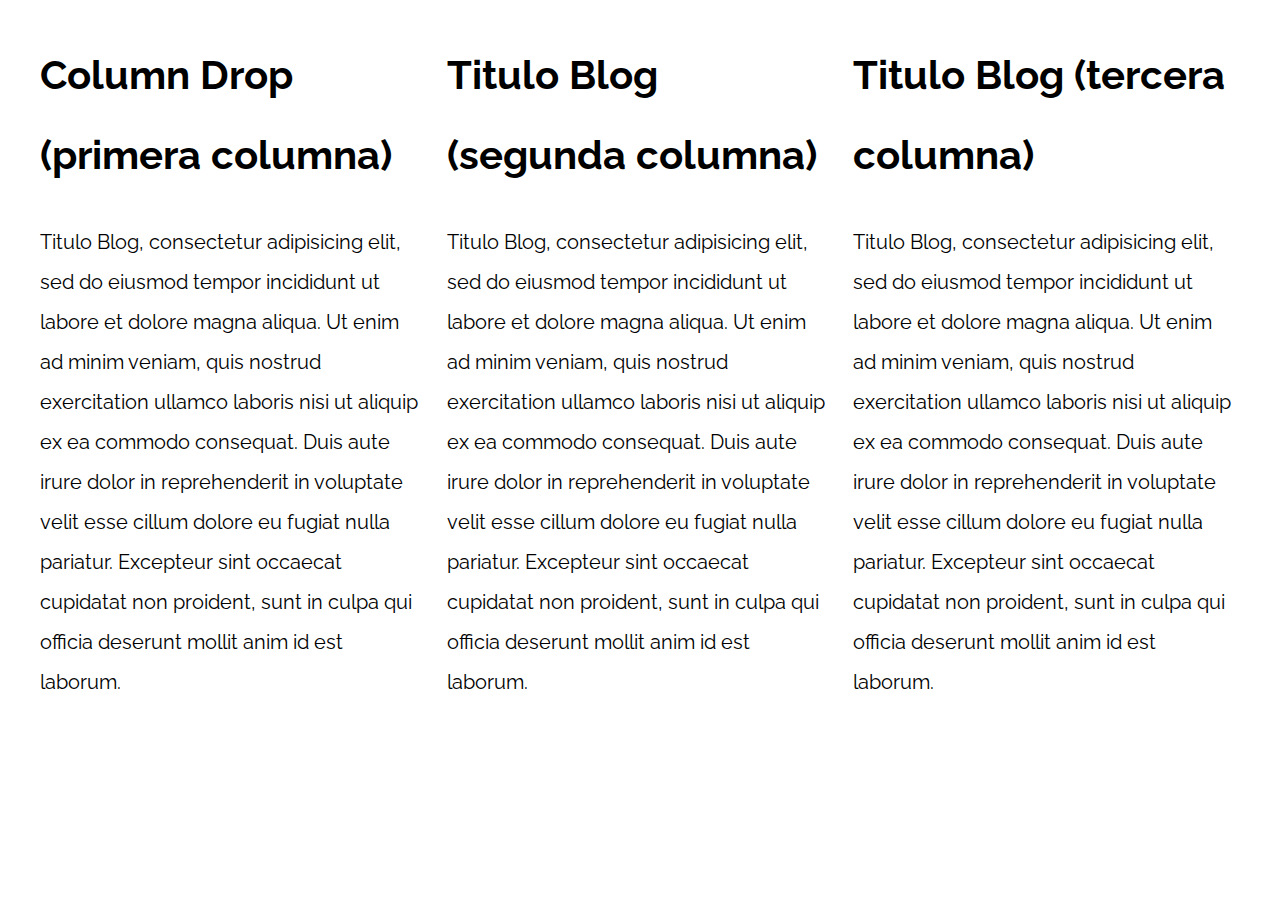
<file: PatronesRWD/07-column_drop_css_grid/index.html>
<!DOCTYPE html>
<html>

<head>
    <meta charset="utf-8">
    <title>Patrones Responsive Web Design</title>
    <link rel="stylesheet" href="https://necolas.github.io/normalize.css/8.0.1/normalize.css">
    <link href="https://fonts.googleapis.com/css?family=Raleway:400,700,900" rel="stylesheet">
    <link rel="stylesheet" href="css/styles.css">
    <meta name="viewport" content="width=device-width, initial-scale=1">
</head>

<body>

    <div class="contenedor column-drop-css">
        <main>
            <h1>Column Drop (primera columna)</h1>
            <p>
                Titulo Blog, consectetur adipisicing elit, sed do eiusmod tempor incididunt ut labore et dolore magna aliqua. Ut enim ad minim veniam, quis nostrud exercitation ullamco laboris nisi ut aliquip ex ea commodo consequat. Duis aute irure dolor in reprehenderit
                in voluptate velit esse cillum dolore eu fugiat nulla pariatur. Excepteur sint occaecat cupidatat non proident, sunt in culpa qui officia deserunt mollit anim id est laborum.
            </p>
        </main>

        <aside class="primera">
            <h1>Titulo Blog (segunda columna)</h1>
            <p>
                Titulo Blog, consectetur adipisicing elit, sed do eiusmod tempor incididunt ut labore et dolore magna aliqua. Ut enim ad minim veniam, quis nostrud exercitation ullamco laboris nisi ut aliquip ex ea commodo consequat. Duis aute irure dolor in reprehenderit
                in voluptate velit esse cillum dolore eu fugiat nulla pariatur. Excepteur sint occaecat cupidatat non proident, sunt in culpa qui officia deserunt mollit anim id est laborum.
            </p>
        </aside>

        <aside class="segunda">
            <h1>Titulo Blog (tercera columna)</h1>
            <p>
                Titulo Blog, consectetur adipisicing elit, sed do eiusmod tempor incididunt ut labore et dolore magna aliqua. Ut enim ad minim veniam, quis nostrud exercitation ullamco laboris nisi ut aliquip ex ea commodo consequat. Duis aute irure dolor in reprehenderit
                in voluptate velit esse cillum dolore eu fugiat nulla pariatur. Excepteur sint occaecat cupidatat non proident, sunt in culpa qui officia deserunt mollit anim id est laborum.
            </p>
        </aside>
    </div>

</body>

</html>
</file>
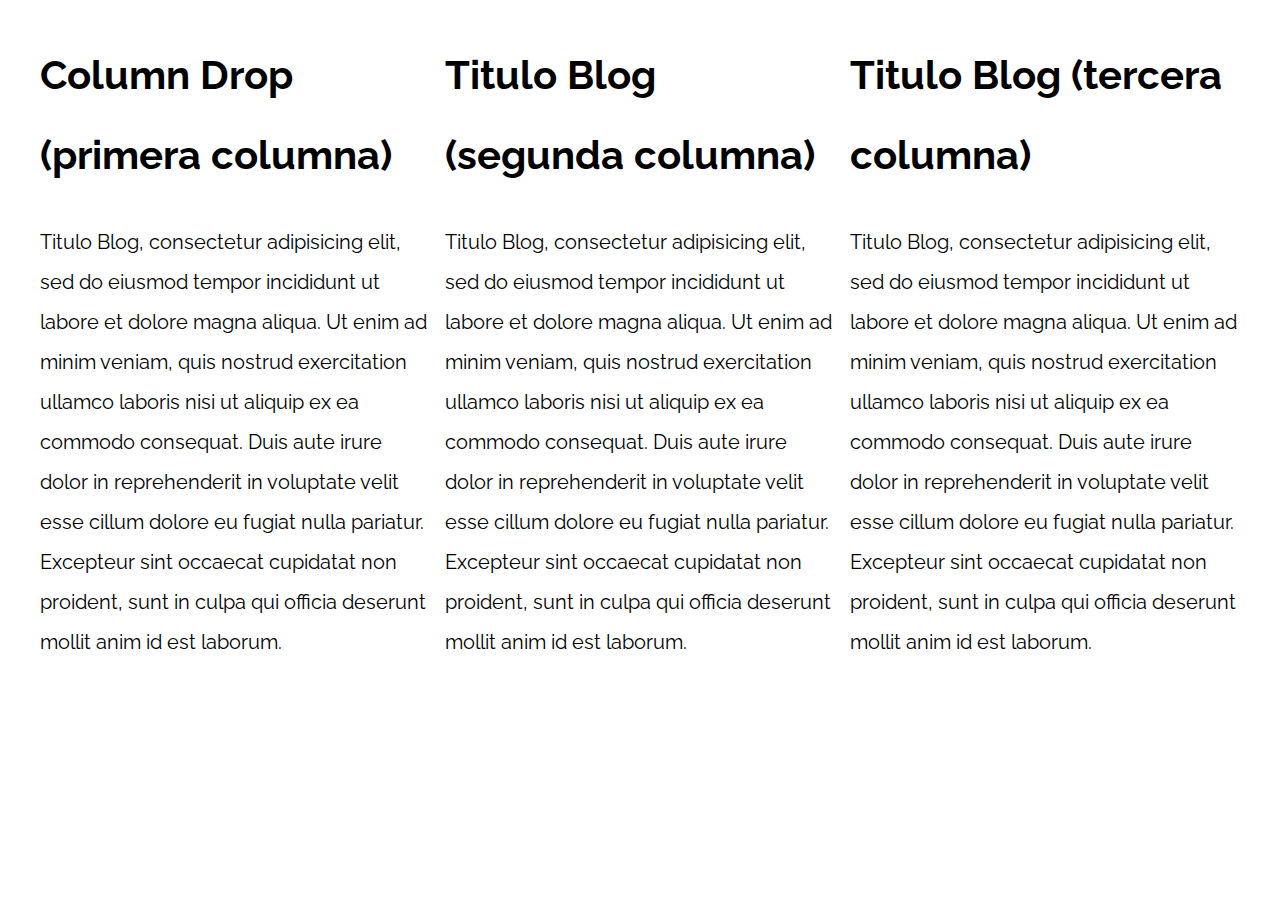
<file: PatronesRWD/08-column_drop_flexbox/index.html>
<!DOCTYPE html>
<html>

<head>
    <meta charset="utf-8">
    <title>Patrones Responsive Web Design</title>
    <link rel="stylesheet" href="https://necolas.github.io/normalize.css/8.0.1/normalize.css">
    <link href="https://fonts.googleapis.com/css?family=Raleway:400,700,900" rel="stylesheet">
    <link rel="stylesheet" href="css/styles.css">
    <meta name="viewport" content="width=device-width, initial-scale=1">
</head>

<body>

    <div class="contenedor column-drop-flex">
        <main class="contenido-principal">
            <h1>Column Drop (primera columna)</h1>
            <p>
                Titulo Blog, consectetur adipisicing elit, sed do eiusmod tempor incididunt ut labore et dolore magna aliqua. Ut enim ad minim veniam, quis nostrud exercitation ullamco laboris nisi ut aliquip ex ea commodo consequat. Duis aute irure dolor in reprehenderit
                in voluptate velit esse cillum dolore eu fugiat nulla pariatur. Excepteur sint occaecat cupidatat non proident, sunt in culpa qui officia deserunt mollit anim id est laborum.
            </p>
        </main>

        <aside class="primera">
            <h1>Titulo Blog (segunda columna)</h1>
            <p>
                Titulo Blog, consectetur adipisicing elit, sed do eiusmod tempor incididunt ut labore et dolore magna aliqua. Ut enim ad minim veniam, quis nostrud exercitation ullamco laboris nisi ut aliquip ex ea commodo consequat. Duis aute irure dolor in reprehenderit
                in voluptate velit esse cillum dolore eu fugiat nulla pariatur. Excepteur sint occaecat cupidatat non proident, sunt in culpa qui officia deserunt mollit anim id est laborum.
            </p>
        </aside>

        <aside class="segunda">
            <h1>Titulo Blog (tercera columna)</h1>
            <p>
                Titulo Blog, consectetur adipisicing elit, sed do eiusmod tempor incididunt ut labore et dolore magna aliqua. Ut enim ad minim veniam, quis nostrud exercitation ullamco laboris nisi ut aliquip ex ea commodo consequat. Duis aute irure dolor in reprehenderit
                in voluptate velit esse cillum dolore eu fugiat nulla pariatur. Excepteur sint occaecat cupidatat non proident, sunt in culpa qui officia deserunt mollit anim id est laborum.
            </p>
        </aside>
    </div>

</body>

</html>
</file>
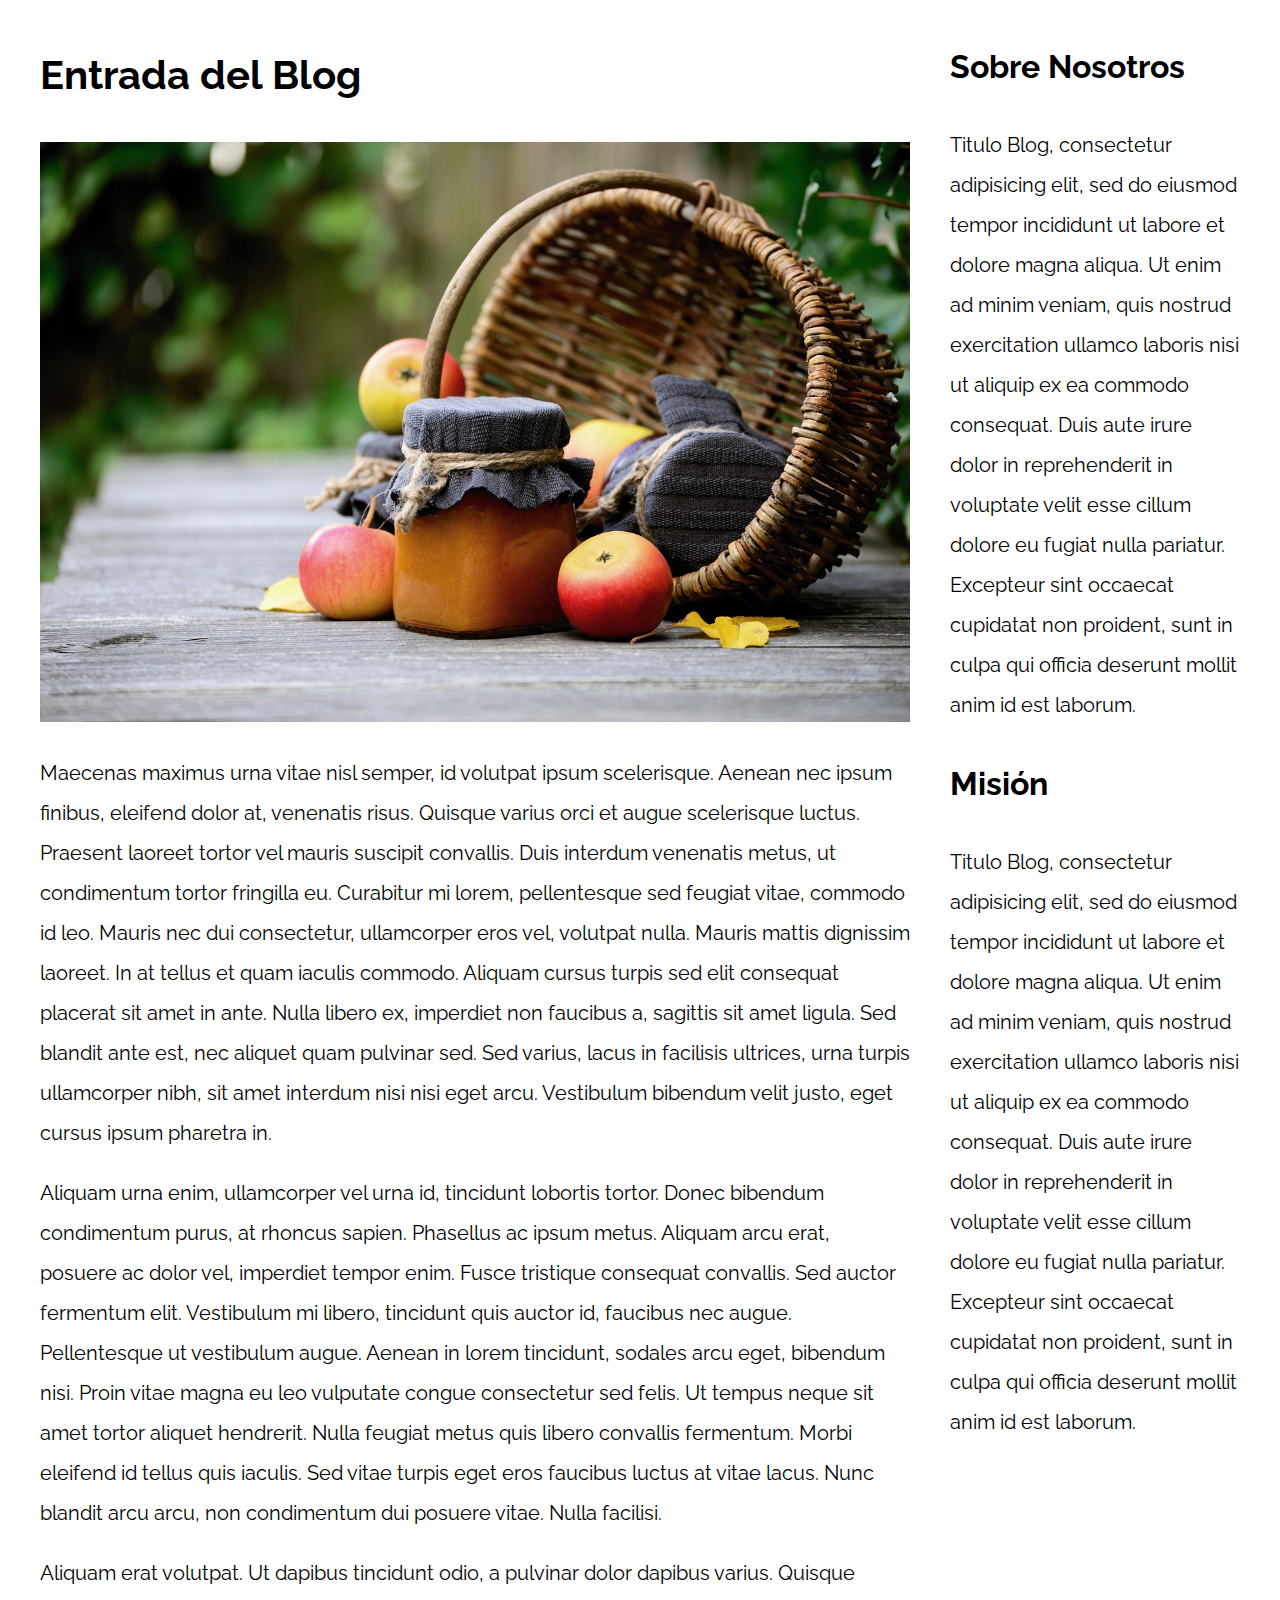
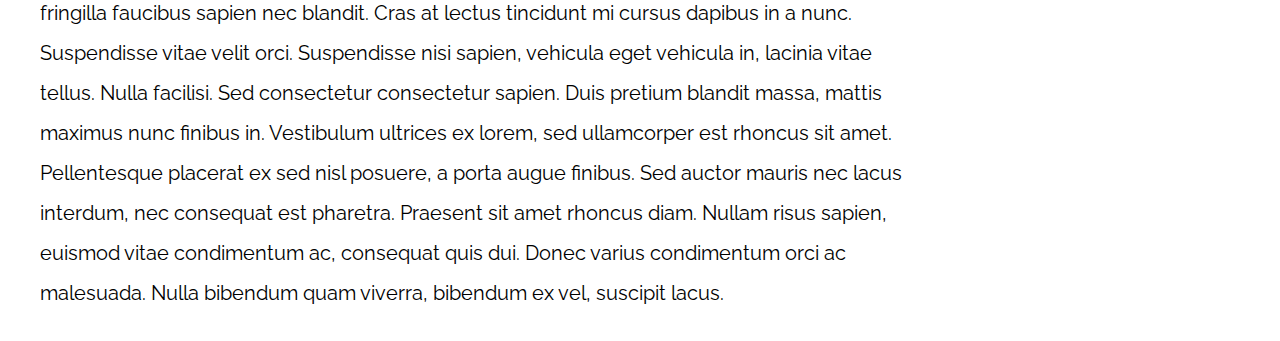
<file: PatronesRWD/09-con_sidebar_css_grid/index.html>
<!DOCTYPE html>
<html>

<head>
    <meta charset="utf-8">
    <title>Patrones Responsive Web Design</title>
    <link rel="stylesheet" href="https://necolas.github.io/normalize.css/8.0.1/normalize.css">
    <link href="https://fonts.googleapis.com/css?family=Raleway:400,700,900" rel="stylesheet">
    <link rel="stylesheet" href="css/styles.css">
    <meta name="viewport" content="width=device-width, initial-scale=1">
</head>

<body>

    <div class="contenedor con-sidebar">
        <article>
            <h1>Entrada del Blog</h1>
            <img src="img/imagen1.jpg">

            <p>Maecenas maximus urna vitae nisl semper, id volutpat ipsum scelerisque. Aenean nec ipsum finibus, eleifend dolor at, venenatis risus. Quisque varius orci et augue scelerisque luctus. Praesent laoreet tortor vel mauris suscipit convallis. Duis
                interdum venenatis metus, ut condimentum tortor fringilla eu. Curabitur mi lorem, pellentesque sed feugiat vitae, commodo id leo. Mauris nec dui consectetur, ullamcorper eros vel, volutpat nulla. Mauris mattis dignissim laoreet. In at
                tellus et quam iaculis commodo. Aliquam cursus turpis sed elit consequat placerat sit amet in ante. Nulla libero ex, imperdiet non faucibus a, sagittis sit amet ligula. Sed blandit ante est, nec aliquet quam pulvinar sed. Sed varius, lacus
                in facilisis ultrices, urna turpis ullamcorper nibh, sit amet interdum nisi nisi eget arcu. Vestibulum bibendum velit justo, eget cursus ipsum pharetra in.</p>

            <p>Aliquam urna enim, ullamcorper vel urna id, tincidunt lobortis tortor. Donec bibendum condimentum purus, at rhoncus sapien. Phasellus ac ipsum metus. Aliquam arcu erat, posuere ac dolor vel, imperdiet tempor enim. Fusce tristique consequat
                convallis. Sed auctor fermentum elit. Vestibulum mi libero, tincidunt quis auctor id, faucibus nec augue. Pellentesque ut vestibulum augue. Aenean in lorem tincidunt, sodales arcu eget, bibendum nisi. Proin vitae magna eu leo vulputate
                congue consectetur sed felis. Ut tempus neque sit amet tortor aliquet hendrerit. Nulla feugiat metus quis libero convallis fermentum. Morbi eleifend id tellus quis iaculis. Sed vitae turpis eget eros faucibus luctus at vitae lacus. Nunc
                blandit arcu arcu, non condimentum dui posuere vitae. Nulla facilisi.</p>

            <p>Aliquam erat volutpat. Ut dapibus tincidunt odio, a pulvinar dolor dapibus varius. Quisque fringilla faucibus sapien nec blandit. Cras at lectus tincidunt mi cursus dapibus in a nunc. Suspendisse vitae velit orci. Suspendisse nisi sapien,
                vehicula eget vehicula in, lacinia vitae tellus. Nulla facilisi. Sed consectetur consectetur sapien. Duis pretium blandit massa, mattis maximus nunc finibus in. Vestibulum ultrices ex lorem, sed ullamcorper est rhoncus sit amet. Pellentesque
                placerat ex sed nisl posuere, a porta augue finibus. Sed auctor mauris nec lacus interdum, nec consequat est pharetra. Praesent sit amet rhoncus diam. Nullam risus sapien, euismod vitae condimentum ac, consequat quis dui. Donec varius
                condimentum orci ac malesuada. Nulla bibendum quam viverra, bibendum ex vel, suscipit lacus.</p>
        </article>
        <aside>
            <h2>Sobre Nosotros</h2>
            <p>Titulo Blog, consectetur adipisicing elit, sed do eiusmod tempor incididunt ut labore et dolore magna aliqua. Ut enim ad minim veniam, quis nostrud exercitation ullamco laboris nisi ut aliquip ex ea commodo consequat. Duis aute irure dolor
                in reprehenderit in voluptate velit esse cillum dolore eu fugiat nulla pariatur. Excepteur sint occaecat cupidatat non proident, sunt in culpa qui officia deserunt mollit anim id est laborum.</p>


            <h2>Misión</h2>
            <p>Titulo Blog, consectetur adipisicing elit, sed do eiusmod tempor incididunt ut labore et dolore magna aliqua. Ut enim ad minim veniam, quis nostrud exercitation ullamco laboris nisi ut aliquip ex ea commodo consequat. Duis aute irure dolor
                in reprehenderit in voluptate velit esse cillum dolore eu fugiat nulla pariatur. Excepteur sint occaecat cupidatat non proident, sunt in culpa qui officia deserunt mollit anim id est laborum.</p>
        </aside>
    </div>

</body>

</html>
</file>
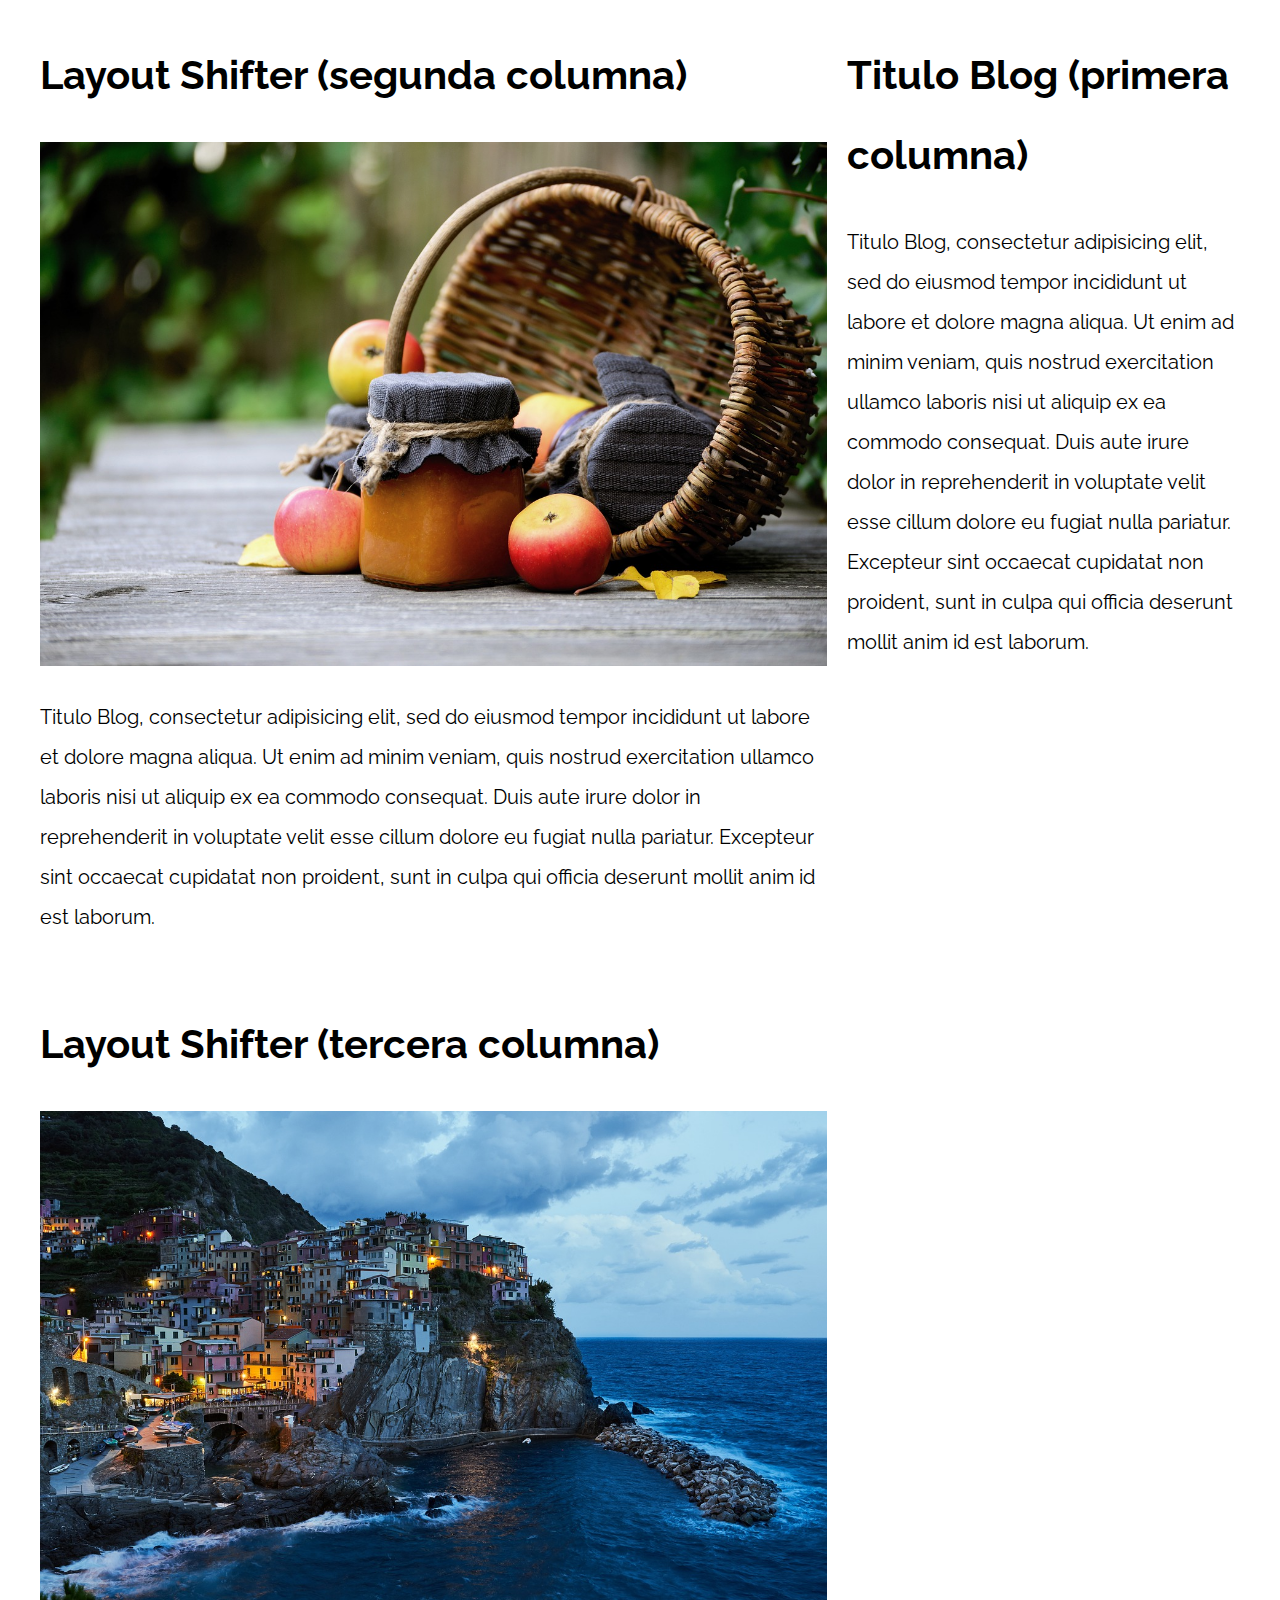
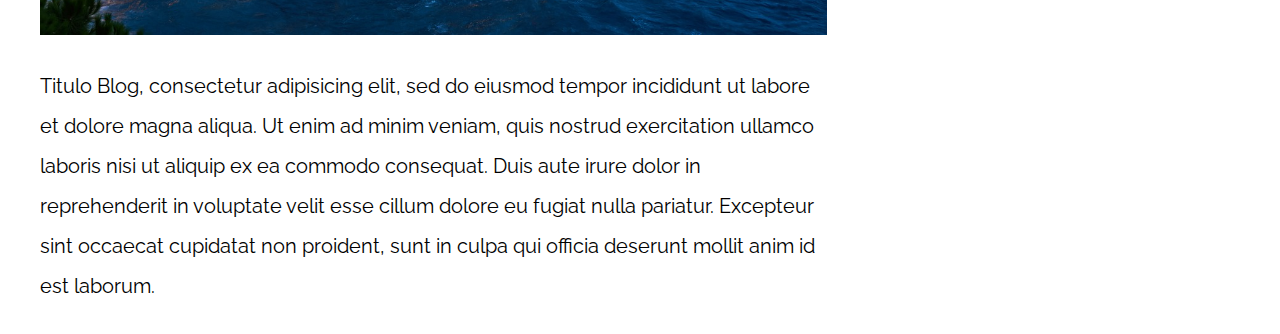
<file: PatronesRWD/11-layout_shifter_css_grid/index.html>
<!DOCTYPE html>
<html>

<head>
    <meta charset="utf-8">
    <title>Patrones Responsive Web Design</title>
    <link rel="stylesheet" href="https://necolas.github.io/normalize.css/8.0.1/normalize.css">
    <link href="https://fonts.googleapis.com/css?family=Raleway:400,700,900" rel="stylesheet">
    <link rel="stylesheet" href="css/styles.css">
    <meta name="viewport" content="width=device-width, initial-scale=1">
</head>

<body>

    <div class="contenedor layout-shifter">
        <aside class="aside">
            <h1>Titulo Blog (primera columna)</h1>
            <p>
                Titulo Blog, consectetur adipisicing elit, sed do eiusmod tempor incididunt ut labore et dolore magna aliqua. Ut enim ad minim veniam, quis nostrud exercitation ullamco laboris nisi ut aliquip ex ea commodo consequat. Duis aute irure dolor in reprehenderit
                in voluptate velit esse cillum dolore eu fugiat nulla pariatur. Excepteur sint occaecat cupidatat non proident, sunt in culpa qui officia deserunt mollit anim id est laborum.
            </p>
        </aside>

        <main class="contenido-principal">
            <article class="entrada-blog">
                <h1>Layout Shifter (segunda columna)</h1>
                <img src="img/imagen1.jpg">
                <p>
                    Titulo Blog, consectetur adipisicing elit, sed do eiusmod tempor incididunt ut labore et dolore magna aliqua. Ut enim ad minim veniam, quis nostrud exercitation ullamco laboris nisi ut aliquip ex ea commodo consequat. Duis aute irure dolor in reprehenderit
                    in voluptate velit esse cillum dolore eu fugiat nulla pariatur. Excepteur sint occaecat cupidatat non proident, sunt in culpa qui officia deserunt mollit anim id est laborum.
                </p>
            </article>

            <article class="entrada-blog">
                <h1>Layout Shifter (tercera columna)</h1>
                <img src="img/imagen2.jpg">
                <p>
                    Titulo Blog, consectetur adipisicing elit, sed do eiusmod tempor incididunt ut labore et dolore magna aliqua. Ut enim ad minim veniam, quis nostrud exercitation ullamco laboris nisi ut aliquip ex ea commodo consequat. Duis aute irure dolor in reprehenderit
                    in voluptate velit esse cillum dolore eu fugiat nulla pariatur. Excepteur sint occaecat cupidatat non proident, sunt in culpa qui officia deserunt mollit anim id est laborum.
                </p>
            </article>
        </main>
    </div>

</body>

</html>
</file>
<file: blogdecafe_inicio/css/style.css>
/* font-family: 'Open Sans', sans-serif;
font-family: 'PT Sans', sans-serif; */
:root {
    --fuenteHeading: 'PT Sans', sans-serif;
    --fuenteParrafos: 'Open Sans', sans-serif;

    --primario: #784D3C;
    --gris: #e1e1e1;
    --blanco: #FFFFFF;
    --negro: #000000;
}
html {
    box-sizing: border-box;
    font-size: 62.5%;
}

*, *:before, *:after {
    box-sizing: inherit;
}

body {
    font-family: var(--fuenteParrafos);
    font-size: 1.6rem;
    line-height: 2;
}

/* Globales */
.contenedor {
    max-width: 120rem;
    width: 90%;
    /* width: min(90%, 120rem); Esta línea reeplaza a las 2 anteriores */
    margin: 0 auto;
}
a {
    text-decoration: none;
}
h1,h2,h3,h4 {
    font-family: var(--fuenteHeading);
    line-height: 1.2;
}
h1 {
    font-size: 4.8rem;
}
h2 {
    font-size: 4rem;
}
h3 {
    font-size: 3.2rem;
}
h4 {
    font-size: 2.8rem;
}
img {
    max-width: 100%;
}

/** Utilidades **/
.no-margin {
    margin: 0;
}
.no-padding {
    padding: 0;
}
.centrar-texto {
    text-align: center;
}

/** Header **/
.webp .header {
    background-image: url(../img/banner.webp);
}
.no-webp .header {
    background-image: url(../img/banner.jpg);
}
.header {
    height: 60rem;
    background-size: cover;
    background-repeat: no-repeat;
    background-position: center center;
}
.header__texto {
    text-align: center;
    color: var(--blanco);
    margin-top: 3rem;
}
@media (min-width: 768px) {
    .header__texto{
        margin-top: 15rem;
    }
}
.barra {
    padding-top: 3rem;
}
@media (min-width: 768px) {
    .barra {
        display: flex;
        justify-content: space-between;
        align-items: center;
    }
}
.logo {
    color: var(--blanco);

}
.logo__nombre {
    font-weight: 400;
}
.logo__bold {
    font-weight: 700;
}
@media (min-width: 768px) {
    .navegacion {
        display: flex;
        gap: 2rem;
    }
}
.navegacion__enlace {
    display: block;
    text-align: center;
    color: var(--blanco);
    font-size: 1.8rem;
}
/* Contenido principal */
@media (min-width: 768px) {
    .contenido-principal {
        display: grid;
        grid-template-columns: 2fr 1fr;
        column-gap: 4rem;
    }
}
.entrada {
    border-bottom: .1rem solid var(--gris);
    margin-bottom: 2rem;
}
.entrada:last-of-type {
    border: none;
    margin-bottom: 0;
}

.boton {
    display: block;
    text-align: center;
    color: var(--blanco);
    font-size: 1.8rem;
    font-weight: 700;
    text-transform: uppercase;
    margin-bottom: 2rem;
    padding: 1rem 3rem;
    border: none;
}
@media (min-width: 768px) {
    .boton {
        display: inline-block;

    }
}
.boton:hover {
    cursor: pointer;
}
.boton--primario {
    background-color: var(--negro);
}
.boton--secundario {
    background-color: var(--primario);
}
.cursos {
    list-style: none;
}

.widget-curso {
    border-bottom: .1rem solid var(--gris);
    margin-bottom: 2rem;
}
.widget-curso:last-of-type {
    border-bottom: none;
    margin-bottom: 0;
}
.widget-curso__label {
    font-weight: bold;
}
.widget-curso__info {
    font-weight: normal;
}
.widget-curso__label,
.widget-curso__info{
    font-size: 2rem;
}
/* Footer */
.footer {
    background-color: var(--negro);
    padding-bottom: 3rem;
}

/** Sobre Nosotros **/
@media (min-width: 768px) {
    .sobre-nosotros {
        display: grid;
        grid-template-columns: repeat(2, 1fr);
        column-gap: 2rem;
    }
}

/** Cursos **/
.curso {
    margin-bottom: 2rem;
    border-bottom: .1rem solid var(--gris);
}
.curso:last-of-type {
    /* margin-bottom: 0; */
    border-bottom: none;
}
@media (min-width: 768px) {
    .curso {
        display: grid;
        grid-template-columns: 1fr 2fr;
        column-gap: 2rem;
    }
}
.curso__label {
    font-weight: bold;
}
.curso__info {
    font-weight: normal;
}
.curso__label,
.curso__info{
    font-size: 2rem;
}

/** Contacto **/

.contacto-bg {
    background-image: url(../img/contacto.jpg);
    height: 40rem;
    background-size: cover;
    background-repeat: no-repeat;
}

.formulario {
    background-color: var(--blanco);
    margin: -5rem auto 0 auto;
    width: 95%;
    padding: 2rem;
}
.campo {
    display: flex;
    margin-bottom: 2rem;
    gap: 2rem;
}
.campo__label {
    flex: 0 0 9rem;
    text-align: right;
    
}
.campo__field {
    flex: 1;
    border: .1rem solid var(--gris);
}
.campo__field--textArea {
    height: 20rem;
}
</file>
<file: freelancer_inicio/css/style.css>
:root {
    --blanco: #FFFFFF;
    --oscuro: #212121;
    --primari: #FFC107;
    --secundario: #0097A7;
    --gris: #757575;
    --grisClaro: #DFE9F3;
}

/* Globales */
html {
    font-size: 62.5%;
    box-sizing: border-box;
    scroll-snap-type: y mandatory;
}
.servicios,
.navegacion-principal,
.formulario {
    scroll-snap-align: center;
    scroll-snap-stop: always;
}
*, *:before, *:after {
    box-sizing: inherit;
}
body {
    font-size: 16px; /*1rem = 10px */
    font-family: 'Krub', sans-serif;
    margin: 0;
    background-image: linear-gradient(to top, var(--grisClaro) 0%,var(--blanco) 100%);
}
.contenedor {
    max-width: 120rem;
    margin: 0 auto;
}

/* botones */
.boton {
    background-color: var(--secundario);
    color: var(--blanco);
    padding: 1rem 3rem;
    margin-top: 3rem;
    border-radius: .5rem;
    text-decoration: none;
    font-size: 2rem;
    font-weight: bold;
    text-transform: uppercase;
    width: 90%;
    text-align: center;
    border: none;
}
@media (min-width: 768px) {
    .boton {
        width: auto;
    }
}
.boton:hover {
    cursor: pointer;
}

.sombra {
    box-shadow: 0px 5px 15px 0px rgba(112,112,112,0.48);
    background-color: var(--blanco);
    padding: 2rem;
    border-radius: 1rem;
}

/* Tipografia */
h1 {
    font-size: 3.8rem;
}
h2{
    font-size: 2.8rem;
}
h3 {
    font-size: 1.8rem;
}
h1, h2, h3 {
    text-align: center;
}

/* Headers */
.titulo span {
    font-size: 2rem;
}
/* Utilidades */

.w-sm-100 {
    width: 100%;
}
@media (min-width: 768px) {
    .w-sm-100 {
        width: auto;
    }
}
.flex {
    display: flex;
}
.alinear-derecha {
    justify-content: flex-end;
}

/* navegación */
.nav-bg {
    background-color: var(--secundario);
}
.navegacion-principal {
    display: flex;
    flex-direction: column;
}

@media (min-width: 768px) {
    .navegacion-principal{
        flex-direction: row;
        justify-content: space-between;
    }
}

.navegacion-principal a {
    display: block;
    text-align: center;
    color: var(--blanco);
    text-decoration: none;
    padding: 1rem;
    font-size: 2rem;
    font-weight: 700;
}
.navegacion-principal a:hover {
    background-color: var(--primari);
    color: var(--oscuro);
}

/* section hero */

.hero {
    background-image: url("../img/hero.jpg");
    background-repeat: no-repeat;
    background-size: cover;
    height: 450px;
    position: relative;
    margin-bottom: 3rem;
}

.contenido-hero {
    position: absolute;
    background-color: rgba(0, 0, 0, .7); /*método antiguo*/
    background-color: rgb(0 0 0 /70%);
    height: 100%;
    width: 100%;

    display: flex;
    flex-direction: column;
    align-items: center;
    justify-content: center;
}

.contenido-hero h2,
.contenido-hero p {
    color: var(--blanco);
}

.contenido-hero .ubicacion {
    display: flex;
    align-items: end;
}

@media (min-width: 768px) {
    .servicios {
        display: grid;
        grid-template-columns: repeat(3, 1fr);
        column-gap: 1rem;
    }
}

.servicio {
    display: flex;
    flex-direction: column;
    align-items: center;
}
.servicio h3 {
    color: var(--secundario);
    font-weight: normal;
}
.servicio p {
    line-height: 2;
    text-align: center;
}

.iconos {
    height: 15rem;
    width: 15rem;
    background-color: var(--primari);
    border-radius: 50%;
    display: flex;
    justify-content: space-evenly;
    align-items: center;
}

/* Contacto */
.formulario {
    
    background-color: var(--gris);
    width: min(60rem, 100%);
    margin: 0 auto;
    border-radius: 1rem;
    padding: 2rem;
    
}
.formulario fieldset {
    border: none;
}

.formulario legend {
    text-align: center;
    color: var(--primari);
    font-size: 1.8rem;
    font-weight: bold;
    text-transform: uppercase;
    margin-bottom: 2rem;
}

@media (min-width: 768px) {
    .contenedor-campos {
        display: grid;
        grid-template-columns: 1fr 1fr;
        grid-template-rows: auto auto 20rem;
        column-gap: 1rem;
    }
    .campo:nth-child(3),
    .campo:nth-child(4) {
        grid-column: 1/3;
    }
}


.campo {
    margin-bottom: 2rem;
    /* display: flex;
    justify-content: space-between;
    align-items: center; */
}
.campo label{
    color: var(--blanco);
    font-weight: bold;
    margin-bottom: .5rem;
    display: block;
}
.campo textarea {
    height: 20rem;
}

.input-text {
    width: 100%;
    border: none;
    padding: 1.5rem;
    border-radius: .5rem;
}
.enviar .boton {
    width: 100%;
}

/* Footer */
.footer {
    text-align: center;
}
</file>
<file: FrontEndStore_inicio/css/style.css>
:root {
    --primario: #9C27B0;
    --pirmarioOscuro: #89119D;
    --secundario: #FFCE00;
    --secundarioOscuro: rgb(233, 287, 2);
    --blanco: #FFFFFF;
    --negro: #000000;

    --fuentePrincipal: 'Staatliches', sans-serif;
}

html {
    box-sizing: border-box;
    font-size: 62.5%;
}
*, *:before, *:after {
    box-sizing: inherit;
}

/* Globales */
body {
    background-color: var(--primario);
    font-size: 1.6rem;
    line-height: 1.5;
}

p {
    font-size: 1.8rem;
    font-family: Arial, Helvetica, sans-serif;
    color: var(--blanco);
}

a {
    text-decoration: none;
}

img {
    width: 100%;
}

.contenedor {
    max-width: 120rem;
    margin: 0 auto;
}

h1, h2, h3 {
    text-align: center;
    color: var(--secundario);
    font-family: var(--fuentePrincipal);
}

h1 {
    font-size: 4rem;
}
h2 {
    font-size: 3.2rem;
}
h3 {
    font-size: 2.4rem;
}

/* header */
.header {
    display: flex;
    justify-content: center;
}
.header__logo {
    margin: 3rem 0;
}

/* Footer */
.footer {
    background-color: var(--pirmarioOscuro);
    padding: 1rem 0;
    margin: 2rem 0;
}
.footer__texto {
    text-align: center;
    font-size: 2rem;
    font-family: var(--fuentePrincipal);
}
/* Navegación */
.navegacion {
    background-color: var(--pirmarioOscuro);
    display: flex;
    justify-content: center;
    padding: 1rem 0;
    gap: 2rem; /*foma nueva de separacion flex*/
}

.navegacion__enlace {
    color: var(--blanco);
    font-size: 3rem;
    font-family: var(--fuentePrincipal);
    /* margin-right: 2rem;  foma antgua de separacion flex*/
}
/* .navegacion__enlace:last-of-type {
    margin-right: 0;
} Forma antigua*/

.navegacion__enlace--activo,
.navegacion__enlace:hover {
    color: var(--secundario);
}
.grid {
    display: grid;
    grid-template-columns: repeat(2, 1fr);
    gap: 2rem;
}
@media (min-width: 768px) {
    .grid {
        grid-template-columns: repeat(3, 1fr);
    }
}

/* productos */
.producto {
    background-color: var(--pirmarioOscuro);
    padding: 1rem;
}



.producto__nombre {
    font-size: 4rem;
}

.producto__precio {
    font-size: 2.8rem;
    color: var(--secundario);

}
.producto__nombre,
.producto__precio {
    font-family: var(--fuentePrincipal);
    margin: 1rem 0;
    text-align: center;
    line-height: 1.2;
}


/* Graficos */
.grafico {
    min-height: 30rem;
    grid-column: 1 / 3;
}
.grafico--camisas {
    grid-row: 2 / 3;
    background: url(../img/grafico1.jpg);
    background-repeat: no-repeat;
    background-size: cover;
}
.grafico--node {
    grid-row: 8 / 9;
    background: url(../img/grafico2.jpg);
    background-repeat: no-repeat;
    background-size: cover;
}

@media (min-width: 768px) {
    .grafico--node {
        grid-row: 5 / 6;
        grid-column: 2 / 4;
    }
}

/* Nosotros */

.nosotros {
    display: grid;
    grid-template-rows: repeat(2, auto);
    gap: 2rem;
}

@media (min-width: 768px) {
    .nosotros {
        grid-template-columns: repeat(2, 1fr);
        gap: 2rem;
    }
}
.nosotros__imagen {
    grid-row: 1 / 2;
}
@media (min-width: 768px) {
    .nosotros__imagen {
        grid-column: 2 / 3;
    }
}

/* Bloques */

.bloques {
    display: grid;
    grid-template-columns: repeat(2, 1fr);
    gap: 2rem;
}

@media (min-width: 768px) {
    .bloques {
        grid-template-columns: repeat(4, 1fr);
    }
}
.bloque {
    text-align: center;
}
.bloque__titulo {
    margin: 0;
}

/* Pagina producto */

@media (min-width: 768px) {
    .camisa {
        display: grid;
        grid-template-columns: repeat(2, 1fr);
        column-gap: 2rem;
    }
}

.formulario__submit {
    background-color: var(--secundario);
    border: none;
    font-size: 2rem;
    font-family: var(--fuentePrincipal);
    padding: 1rem;
    transition: background-color .5s ease;
    grid-column: 1 / 3;
}
.formulario__submit:hover {
    cursor: pointer;
    background-color: var(--secundarioOscuro);
}

.formulario {
    display: grid;
    grid-template-columns: repeat(2, 1fr);
    gap: 2rem;
}
.formulario__campo {
    border: 1rem solid var(--pirmarioOscuro);
    font-size: 2rem;
    font-family: Arial, Helvetica, sans-serif;
    background-color: transparent;
    color: var(--blanco);
    appearance: none;
    padding: 1rem;
}
.formulario__campo--option {
    color: rgb(77, 75, 75);
}
</file>
<file: IntroduccionJS/css/style.css>
body {
    background: #4b6cb7;  /* fallback for old browsers */
    background: -webkit-linear-gradient(to right, #182848, #4b6cb7);  /* Chrome 10-25, Safari 5.1-6 */
    background: linear-gradient(to right, #182848, #4b6cb7); /* W3C, IE 10+/ Edge, Firefox 16+, Chrome 26+, Opera 12+, Safari 7+ */
}

h1, p, a {
    font-family: 'Carrois Gothic SC', sans-serif;
    display: block;
    text-align: center;
    line-height:.8;
    color: white;
}
.contenido {
    max-width: 1200px;
    margin: 5rem auto 0 auto;
    color: white;
    font-size: 3rem;
    font-family: 'Carrois Gothic SC', sans-serif;
}
h1 {
    font-size: 4rem;
}
a {
    font-size: 1.4rem;
}
p {
    font-size: 2.2rem;
}

.hashtag {
    font-family: Arial, Helvetica, sans-serif;
}
</file>
<file: PatronesRWD/01-2columnas_iguales_css_grid/css/styles.css>
html {
    box-sizing: border-box;
    font-size: 62.5%;
}

*,
*:before,
*:after {
    box-sizing: inherit;
}

body {
    font-family: 'Raleway', sans-serif;
    font-size: 1.6rem;
}

img {
    max-width: 100%;
}

h1 {
    font-size: 4rem;
}

.contenedor {
    max-width: 1200px;
    width: 95%;
    margin: 0 auto;
}

.entrada-blog a {
    display: inline-block;
    background-color: #2196F3;
    color: white;
    padding: 10px 20px;
    text-decoration: none;
    font-weight: bold;
    text-transform: uppercase;
}

/** CODIGO AQUI **/

@media (min-width: 768px) {
    .dos-columnas {
        display: grid;
        grid-template-columns: repeat(2, 1fr);
        column-gap: 2rem;
    }
}
</file>
<file: PatronesRWD/02-2columnas_iguales_flexbox/css/styles.css>
html {
    box-sizing: border-box;
    font-size: 62.5%;
}

*,
*:before,
*:after {
    box-sizing: inherit;
}

body {
    font-family: 'Raleway', sans-serif;
    font-size: 1.6rem;
}

img {
    max-width: 100%;
}

h1 {
    font-size: 4rem;
}

.contenedor {
    max-width: 1200px;
    width: 95%;
    margin: 0 auto;
}

.entrada-blog a {
    display: inline-block;
    background-color: #2196F3;
    color: white;
    padding: 10px 20px;
    text-decoration: none;
    font-weight: bold;
    text-transform: uppercase;
}

/** CODIGO AQUI **/

@media (min-width: 768px) {
    .dos-columnas {
        display: flex;
        /* gap: 2rem; */
        justify-content: space-between;
    }
    .entrada-blog {
        flex-basis: calc(50% - 1rem);
    }
}
</file>
<file: PatronesRWD/03-3columnas_iguales_css_grid/css/styles.css>
html {
    box-sizing: border-box;
    font-size: 62.5%;
}

*,
*:before,
*:after {
    box-sizing: inherit;
}

body {
    font-family: 'Raleway', sans-serif;
    font-size: 1.6rem;
}

img {
    max-width: 100%;
}

h1 {
    font-size: 4rem;
}

.contenedor {
    max-width: 1200px;
    width: 95%;
    margin: 0 auto;
}

.entrada-blog a {
    display: inline-block;
    background-color: #2196F3;
    color: white;
    padding: 10px 20px;
    text-decoration: none;
    font-weight: bold;
    text-transform: uppercase;
}

/** CODIGO AQUI **/

@media (min-width: 768px) {
    .tres-columnas {
        display: grid;
        grid-template-columns: repeat(3, 1fr);
        column-gap: 2rem;
    }
}
</file>
<file: PatronesRWD/04-3columnas_iguales_flexbox/css/styles.css>
html {
    box-sizing: border-box;
    font-size: 62.5%;
}

*,
*:before,
*:after {
    box-sizing: inherit;
}

body {
    font-family: 'Raleway', sans-serif;
    font-size: 1.6rem;
}

img {
    max-width: 100%;
}

h1 {
    font-size: 4rem;
}

.contenedor {
    max-width: 1200px;
    width: 95%;
    margin: 0 auto;
}

.entrada-blog a {
    display: inline-block;
    background-color: #2196F3;
    color: white;
    padding: 10px 20px;
    text-decoration: none;
    font-weight: bold;
    text-transform: uppercase;
}

/** CODIGO AQUI **/

@media (min-width: 768px) {
    .tres-columnas {
        display: flex;
        gap: 2rem;
        /* justify-content: space-between; */
    }
    /* .entrada-blog {
        flex: 0 0 calc(33.3% - 1.3rem);
    } */
}
</file>
<file: PatronesRWD/05-3columnas_css_grid/css/styles.css>
html {
    box-sizing: border-box;
    font-size: 62.5%;
}

*,
*:before,
*:after {
    box-sizing: inherit;
}

body {
    font-family: 'Raleway', sans-serif;
    font-size: 1.6rem;
    line-height: 2;
}

img {
    max-width: 100%;
}

h1 {
    font-size: 4rem;
}

h2 {
    font-size: 3.2rem;
}

.contenedor {
    max-width: 1200px;
    width: 95%;
    margin: 0 auto;
}

p {
    font-size: 2rem;
}

.entrada-blog a {
    display: inline-block;
    background-color: #2196F3;
    color: white;
    padding: 10px 20px;
    text-decoration: none;
    font-weight: bold;
    text-transform: uppercase;
}


/** CODIGO AQUI **/

@media (min-width: 768px) {
    .contenedor-grid {
        display: grid;
        grid-template-areas: "izquierda contenido derecha";
        grid-template-columns: 1fr 3fr 1fr;
        grid-auto-flow: column;
        column-gap: 2rem;
    }
    .contenido-principal {
        /* grid-column: 2 / 3; */
        grid-column: contenido;
    }
    .sidebar-1 {
        grid-column: izquierda;
        /* grid-column: 1 / 2; */
        /* grid-row: 1 / 2; */
    }
}
</file>
<file: PatronesRWD/06-3columnas_flexbox/css/styles.css>
html {
    box-sizing: border-box;
    font-size: 62.5%;
}

*,
*:before,
*:after {
    box-sizing: inherit;
}

body {
    font-family: 'Raleway', sans-serif;
    font-size: 1.6rem;
    line-height: 2;
}

img {
    max-width: 100%;
}

h1 {
    font-size: 4rem;
}

h2 {
    font-size: 3.2rem;
}

p {
    font-size: 2rem;
}

.contenedor {
    max-width: 1200px;
    width: 95%;
    margin: 0 auto;
}

.entrada-blog a {
    display: inline-block;
    background-color: #2196F3;
    color: white;
    padding: 10px 20px;
    text-decoration: none;
    font-weight: bold;
    text-transform: uppercase;
}

/** CODIGO AQUI **/

@media (min-width: 768px) {
    .contenedor-flex {
        display: flex;
        justify-content: space-between;
    }
    .sidebar {
        flex-basis: calc(20% - 1rem);
    }
    .contenido-principal {
        flex-basis: calc(60% - 1rem);
    }
    .sidebar-1 {
        order: -1;
    }

}
</file>
<file: PatronesRWD/07-column_drop_css_grid/css/styles.css>
html {
    box-sizing: border-box;
    font-size: 62.5%;
}

*,
*:before,
*:after {
    box-sizing: inherit;
}

body {
    font-family: 'Raleway', sans-serif;
    font-size: 1.6rem;
    line-height: 2;
}

img {
    max-width: 100%;
}

h1 {
    font-size: 4rem;
}

h2 {
    font-size: 3.2rem;
}

p {
    font-size: 2rem;
}

.contenedor {
    max-width: 1200px;
    width: 95%;
    margin: 0 auto;
}

.entrada-blog a {
    display: inline-block;
    background-color: #2196F3;
    color: white;
    padding: 10px 20px;
    text-decoration: none;
    font-weight: bold;
    text-transform: uppercase;
}



/** CODIGO AQUI **/

@media (min-width: 480px) {
    .column-drop-css {
        display: grid;
        grid-template-columns: repeat(2, 1fr);
        gap: 2rem;
    }
    .primera {
        grid-column: 1 / 3;
    }
    .segunda {
        grid-column: 2 / 3;
        grid-row: 1 / 2;
    }
}

@media (min-width: 768px) {
    .column-drop-css {
        grid-template-columns: repeat(3, 1fr);
    }
    .primera{
        grid-column: 2 / 3;
        /* grid-row: unset; */
    }
    .segunda {
        grid-column: 3 / 4;
        /* grid-row: unset; */
    }
}
</file>
<file: PatronesRWD/08-column_drop_flexbox/css/styles.css>
html {
    box-sizing: border-box;
    font-size: 62.5%;
}

*,
*:before,
*:after {
    box-sizing: inherit;
}

body {
    font-family: 'Raleway', sans-serif;
    font-size: 1.6rem;
    line-height: 2;
}

img {
    max-width: 100%;
}

h1 {
    font-size: 4rem;
}

h2 {
    font-size: 3.2rem;
}

p {
    font-size: 2rem;
}

.contenedor {
    max-width: 1200px;
    width: 95%;
    margin: 0 auto;
}

.entrada-blog a {
    display: inline-block;
    background-color: #2196F3;
    color: white;
    padding: 10px 20px;
    text-decoration: none;
    font-weight: bold;
    text-transform: uppercase;
}

/** CODIGO AQUI **/

@media (min-width: 480px) {
    .column-drop-flex {
        display: flex;
        justify-content: space-between;
        flex-wrap: wrap;
    }
    .contenido-principal,
    .primera {
        flex-basis: calc(50% - 1rem);
    }
}
@media (min-width: 768px) {
    .contenido-principal,
    .primera,
    .segunda {
        flex: 0 0 calc(33.3% - 1rem);
    }
}
</file>
<file: PatronesRWD/09-con_sidebar_css_grid/css/styles.css>
html {
    box-sizing: border-box;
    font-size: 62.5%;
}

*,
*:before,
*:after {
    box-sizing: inherit;
}

body {
    font-family: 'Raleway', sans-serif;
    font-size: 1.6rem;
    line-height: 2;
}

img {
    max-width: 100%;
}

h1 {
    font-size: 4rem;
}

h2 {
    font-size: 3.2rem;
}

p {
    font-size: 2rem;
}

.contenedor {
    max-width: 1200px;
    width: 95%;
    margin: 0 auto;
}

.entrada-blog a {
    display: inline-block;
    background-color: #2196F3;
    color: white;
    padding: 10px 20px;
    text-decoration: none;
    font-weight: bold;
    text-transform: uppercase;
}

/** CODIGO AQUI **/

@media (min-width: 768px) {
    .con-sidebar {
        display: grid;
        grid-template-columns: 3fr 1fr;
        column-gap: 4rem;
    }
}
</file>
<file: PatronesRWD/11-layout_shifter_css_grid/css/styles.css>
html {
    box-sizing: border-box;
    font-size: 62.5%;
}

*,
*:before,
*:after {
    box-sizing: inherit;
}

body {
    font-family: 'Raleway', sans-serif;
    font-size: 1.6rem;
    line-height: 2;
}

img {
    max-width: 100%;
}

h1 {
    font-size: 4rem;
}

h2 {
    font-size: 3.2rem;
}

p {
    font-size: 2rem;
}

.contenedor {
    max-width: 1200px;
    width: 95%;
    margin: 0 auto;
}

.entrada-blog a {
    display: inline-block;
    background-color: #2196F3;
    color: white;
    padding: 10px 20px;
    text-decoration: none;
    font-weight: bold;
    text-transform: uppercase;
}


/** CODIGO AQUI **/


@media (min-width: 768px) {
    .layout-shifter {
        display: grid;
        grid-template-areas: "contenido" "inferior";
    }
    .contenido-principal {
        grid-area: contenido;
        display: grid;
        grid-template-areas: "entrada1 entrada2";
        grid-template-columns: repeat(2, 1fr);
        column-gap: 2rem;
    }
}

@media (min-width: 992px) {
    .layout-shifter {
        grid-template-areas: "contenido sidebar";
        grid-template-columns: 2fr 1fr;
        column-gap: 2rem;
    }
    .contenido-principal {
        grid-area: contenido;
        grid-template-areas: "entrada1" "entrada2";
        grid-template-columns: unset;
        row-gap: 2rem;
    }


}
</file>
